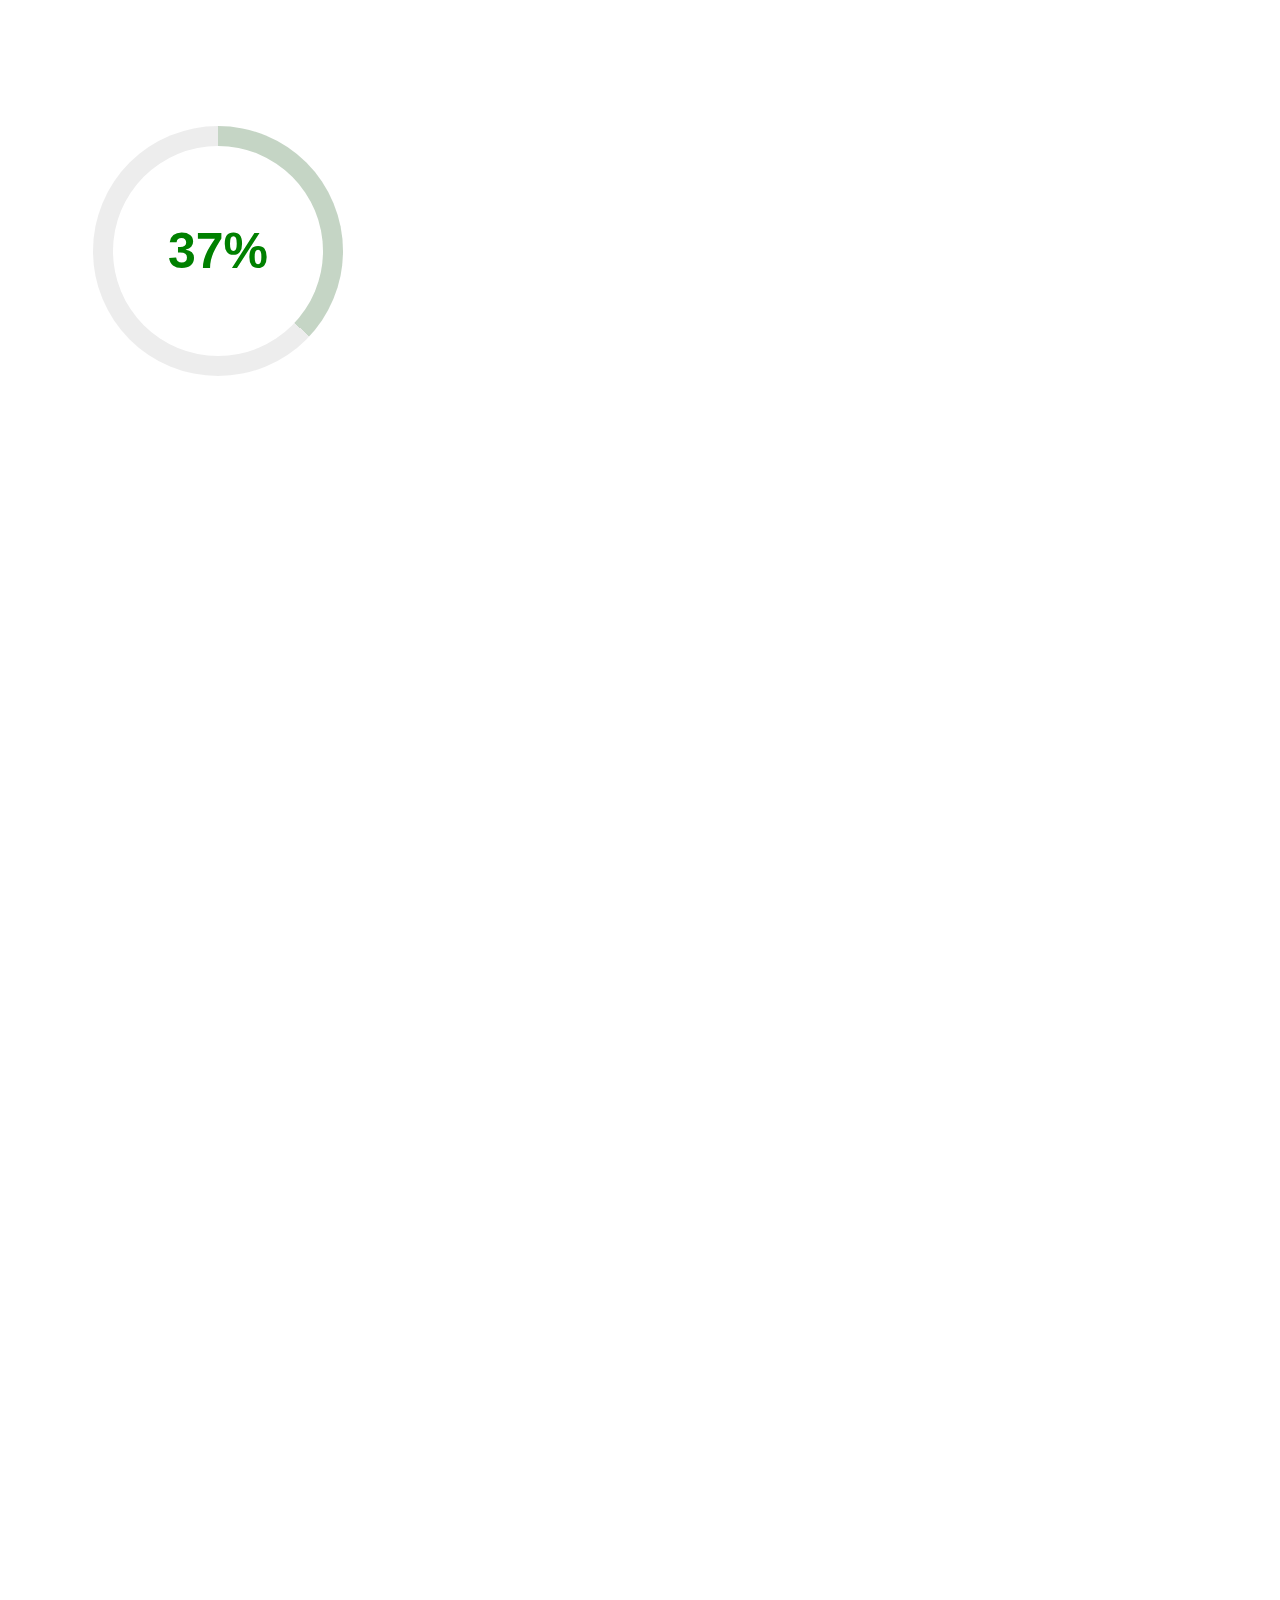
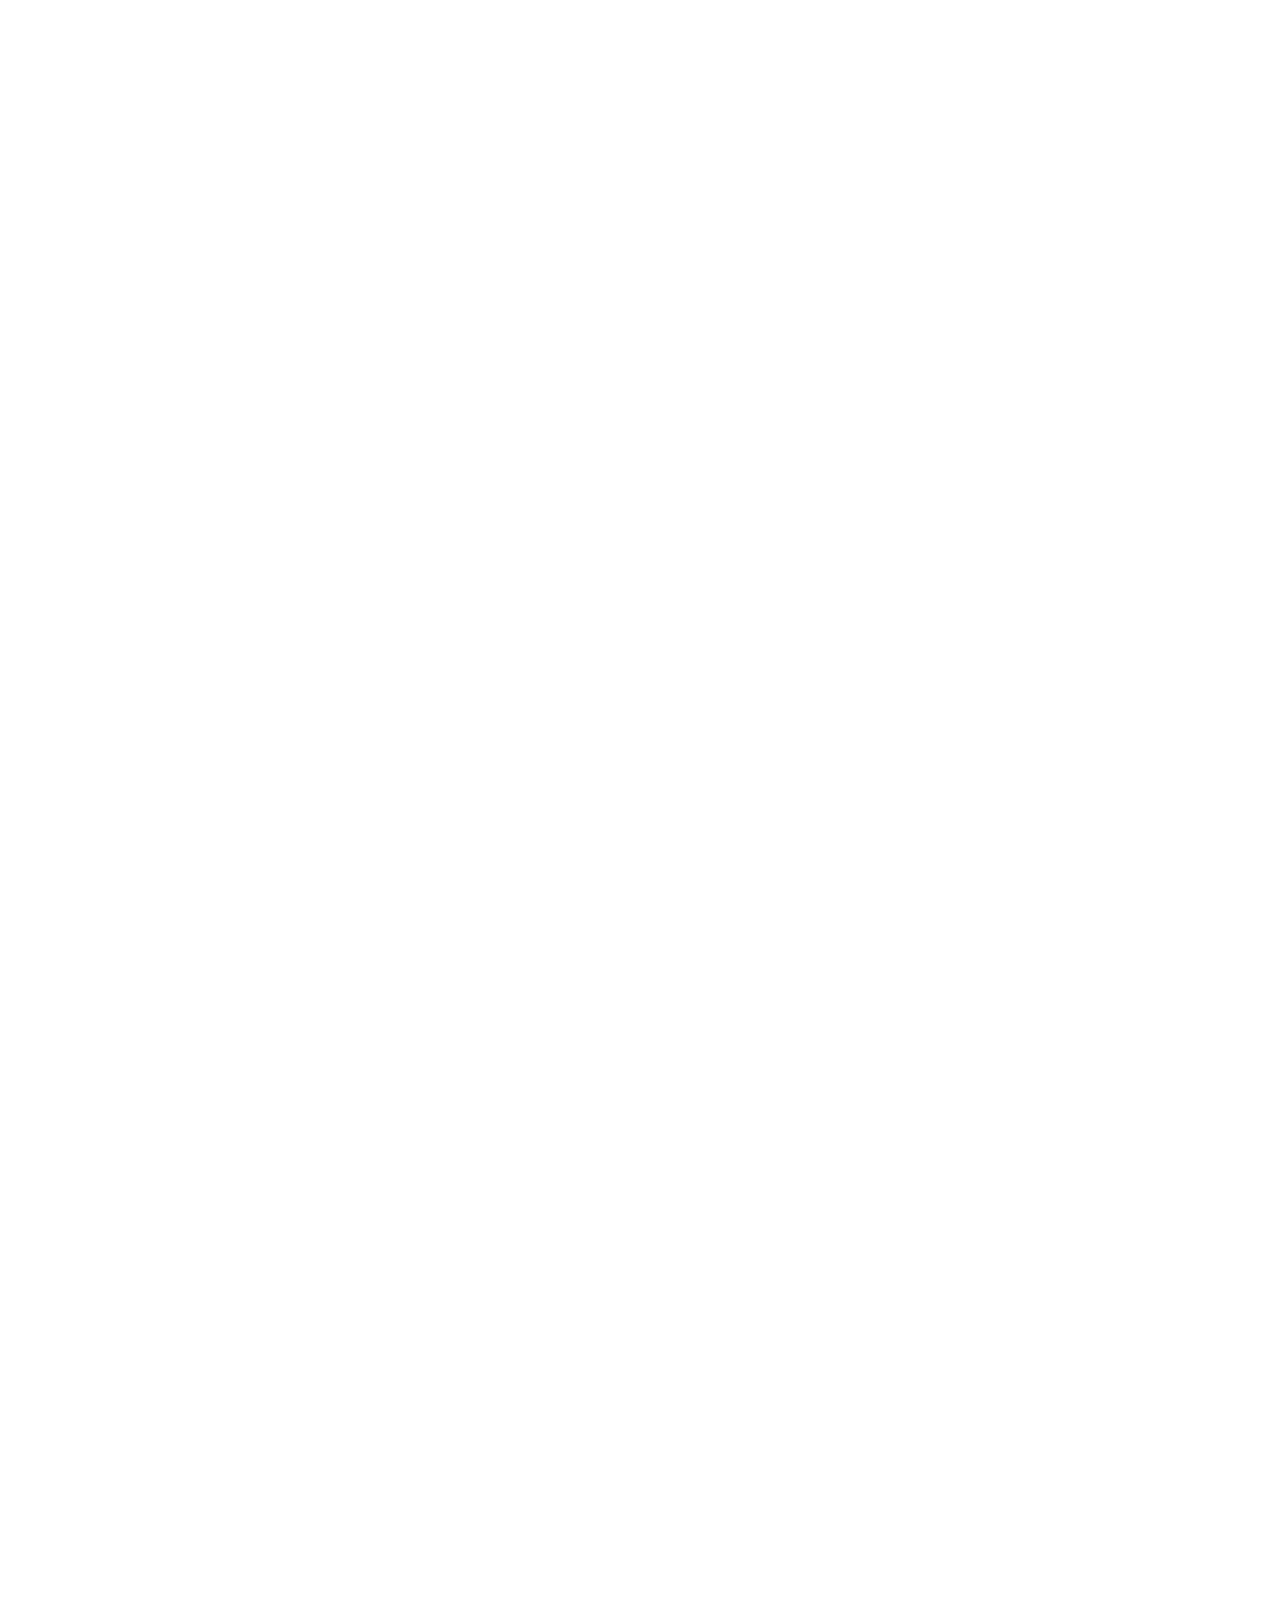
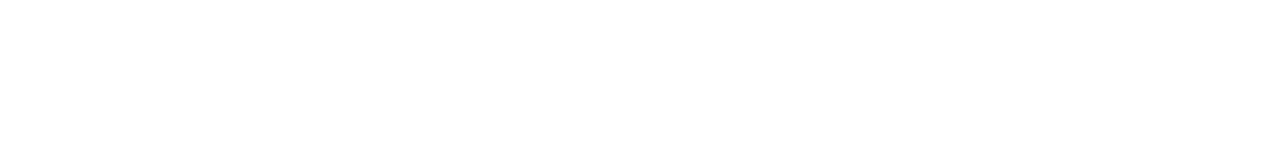
<file: index.html>
<!DOCTYPE html>
<html lang="en">
<head>
    <meta charset="UTF-8">
    <meta http-equiv="X-UA-Compatible" content="IE=edge">
    <meta name="viewport" content="width=device-width, initial-scale=1.0">
    <title>Document</title>
    <link href="https://cdn.jsdelivr.net/npm/bootstrap@5.3.0-alpha3/dist/css/bootstrap.min.css" rel="stylesheet" integrity="sha384-KK94CHFLLe+nY2dmCWGMq91rCGa5gtU4mk92HdvYe+M/SXH301p5ILy+dN9+nJOZ" crossorigin="anonymous">
    <script src="https://cdn.jsdelivr.net/npm/bootstrap@5.3.0-alpha3/dist/js/bootstrap.bundle.min.js" integrity="sha384-ENjdO4Dr2bkBIFxQpeoTz1HIcje39Wm4jDKdf19U8gI4ddQ3GYNS7NTKfAdVQSZe" crossorigin="anonymous"></script>
    <link rel="stylesheet" href="style.css">
    <link rel="stylesheet" href="https://cdn.jsdelivr.net/npm/bootstrap-icons@1.10.5/font/bootstrap-icons.css">

</head>
<body>
    <div class="container">
        <div class="circular-progress">
            <span class="progress-value">0%</span>
        </div>
    </div>
    <div id="isi">
    <nav class="navbar navbar-expand-lg bg-light fixed-top">
        <div class="container-fluid">
            <div class="collapse navbar-collapse" id="navbarNavAltMarkup">
                <div class="navbar-nav ms-5">
                    <a class="nav-link active fw-bold mx-auto" aria-current="page" href="#" id="active">Beranda</a> &nbsp;&nbsp;&nbsp;
            <a class="nav-link text-dark" href="resep.html">Resep</a> &nbsp;&nbsp;&nbsp;
            <a class="nav-link text-dark" href="about.html">Tentang kami</a>
    </div>
</div>
            <a class="navbar-brand fw-bolder text-success fs-4">DAPOER NUSANTARA</a>
            <button class="navbar-toggler" type="button" data-bs-toggle="collapse" data-bs-target="#navbarNavAltMarkup" aria-controls="navbarNavAltMarkup" aria-expanded="false" aria-label="Toggle navigation">
                <span class="navbar-toggler-icon"></span>
            </button>
        </div>
    </nav>
        <div id="carouselExampleAutoplaying" class="carousel slide" style="margin: 80px 0px 100px 0px; margin-top: -50px;" data-bs-ride="carousel">
            <div class="carousel-inner" style="max-width: 120rem; max-height: 30rem;">
                <div class="carousel-item active">
                <div id="crs">
                    <center><h2>Juaranya Resep Khas Nusantara</h2></center>
                    <p>Lebih dari 100 resep dari para koki bersertifikat</p>
                    <img src="food1.jpeg" height="400px"><br><br>
                    </div>
                </div>
              <div class="carousel-item">
                <div id="crs">
                    <center><h2>Dibuat dengan bahan yang mudah dicari</h2></center>
                    <p>Bahan mudah ditemukan di supermarket atau pasar terdekat</p>
                    <img src="bumbu.jpg" height="400px"><br><br>
                    </div>
              </div>
              <div class="carousel-item">
                <div id="crs">
                    <center><h2>Resep baru tiap minggu</h2></center>
                    <p>Menu masakan khas Nusantara lainnya</p>
                    <img src="kalender.jpg" height="400px"><br><br>
                    </div>
              </div>
            <button class="carousel-control-prev" type="button" data-bs-target="#carouselExampleAutoplaying" data-bs-slide="prev">
              <span class="carousel-control-prev-icon" aria-hidden="true"></span>
              <span class="visually-hidden">Previous</span>
            </button>
            <button class="carousel-control-next" type="button" data-bs-target="#carouselExampleAutoplaying" data-bs-slide="next">
              <span class="carousel-control-next-icon" aria-hidden="true"></span>
              <span class="visually-hidden">Next</span>
            </button>
          </div>
    </div>
    <div class="container text-center mb-5" style="width:50rem;">
        <img src="email.png" width="100px">
        <br> <br>
        <h5>MARI BERGABUNG DENGAN 3.000+ PENGGUNA LAINNYA UNTUK MENDAPATKAN RESEP TERBARU VIA EMAIL</h5>
        <br>
        <input type="text" placeholder="Nama" id="user" required> <br>
        <input type="text" id="email" placeholder="Email (pastikan email aktif)" required><br>
        
        <a class="btn text-light bg-success px-3" id="daftar" onclick="daftar()">DAFTAR SEKARANG</a> 
    </div>

    <div class="jumbotron my-4 align-content-center p-5" style="background:rgb(197, 213, 197)">
        <div class="row mb-5 fs-4 fw-bold" id="icon">
            <div class="col align-content-center">
                <center><i class="bi bi-journal-text"> Lebih dari 100 resep dari koki bersertifikat</i></center>
            </div>
            <div class="col">
                <center><i class="bi bi-basket2-fill"> Menggunakan bahan yang mudah dicari</i></center>
            </div>
            <div class="col">
                <center><i class="bi bi-calendar-check"> Update tiap minggu</i></center>
            </div>
        </div>
        <hr size="4px" color="black">
        <br><br>
        <h2 style="color: green;">Kategori Populer</h2><br>
        <div class="row my-3" id="kategori" style="text-align: center;">
            <div class="col">
                <img src="soto betawi.jpg" onclick="open1()">
            </div>
            <div class="col">
                <img src="sop iga.jpg">
            </div>
            <div class="col">
                <img src="mi aceh.jpg" >
            </div>
        </div>
        <div class="row" style="text-align: center">
            <div class="col text-center">
                <a href="dki.html" style="text-decoration: none; color: black; font-size: larger; font-weight: bold;">Masakan DKI</a></center>
            </div>
            <div class="col text-dark">
                <a href="jawa.html" style="text-decoration: none; color: black; font-size: larger; font-weight: bold;">Masakan Jawa</a>
            </div>
            <div class="col">
                <a href="sumatra.html" style="text-decoration: none; color: black; font-size: larger; font-weight: bold;">Masakan Sumatera</a>
            </div>
        </div><br><br>
        <center><a class="btn text-dark mt-3" id="view1" style="text-decoration: none; border: 1px solid black; text-align: center" href="resep.html" role="button">Lihat Semua Resep ></a></center>
    </div>
    <div class="jumbotron" style="display: flex; flex-direction: column;">
        <div class="row text-center my-5" style="width: 60rem; margin-left: 15rem">
            <div class="col">
                <div class="card shadow-sm text-center" style="width: 15rem;">
                <img src="buku resep.png" class="card-img-top text-center" style="width:10rem; margin-left: 15%;"> <br>
                <h6>Resep - resep masakan</h6> 
                <p style="font-size: 14px;">Lihat berbagai variasi resep masakan praktis yang penuh dengan cita rasa.</p>
                <!-- <br> -->
                <a class="btn text-light bg-black text-center mb-3" style="text-decoration: none; background: lightgrey; margin-left: 12%; width: 200px;" href="resep.html">Lihat Resep ></a>
            </div>
            </div>
            <div class="col">
                <div class="card shadow-sm text-center" style="width: 15rem;">
                <img src="tips.png" class="card-img-top text-center mt-3" style="width:8rem; margin-left: 25%;"> <br>
                <h6>Aneka Tips</h6> 
                <p style="font-size: 14px;">Lihat berbagai tips yang dapat membantu pekerjaan dapur menjadi lebih mudah dan cepat.</p>
                <a class="btn text-light bg-black text-center mb-3" style="text-decoration: none; background: lightgrey; margin-left: 15%; width: 200px;" href="https://resepkoki.co/category/artikel-tips-masak/">Lihat Tips ></a>
            </div>
            </div>
            <div class="col">
                <div class="card shadow-sm text-center" style="width: 15rem;">
                    <img src="keranjang.png" style="width:8rem; margin-left: 20%; margin-top: 20px;"> <br>
                <h6>Aneka Tips</h6> 
                <p style="font-size: 14px;">Lihat berbagai tips yang dapat membantu pekerjaan dapur menjadi lebih mudah dan cepat.</p>
                <a class="btn text-light bg-black text-center mb-3" style="text-decoration: none; background: lightgrey; margin-left: 40px; width: 200px;" href= "https://www.dapurnesia.com">Lihat Produk ></a>
            </div>
        </div>
    </div>
    <div class="jumbotron bg-dark text-light text-center mt-5 p-5" style="width: 100%;">
        <h4>DAPOER NUSANTARA</h4>
        Resep masakan khas nusantara dari para ahli
        <br><br>
        <i class="bi bi-google"></i> &nbsp;
        <i class="bi bi-envelope"></i> &nbsp;
        <i class="bi bi-instagram"></i>
        <hr size="5" color="white" width="70%" style="margin-left: 15%;">
        <p style="font-size: 14px;">&copy; Copyright 2023 - Created by Florencia</p> 
    </div>
    </div>
    </div>
<script>
    function daftar(){
        const listUser = [];
        let user = document.getElementById("user").value;
        if( document.getElementById("user").value == null){
            document.getElementById("msg").innerHTML == "Harap mengisi Nama";
            alert('Gagal daftar! Pastikan kolom Nama dan Email sudah terisi!')
        } else if(document.getElementById("email").value == ""){
            document.getElementById("msg").innerHTML == "Harap mengisi Email!";
            alert('Gagal daftar! Pastikan kolom Nama dan Email sudah terisi!');
        } else{
            document.getElementById("daftar").innerHTML="BERHASIL TERDAFTAR";
            alert('Selamat ' + document.getElementById("user").value +' telah bergabung di Dapoer Nusantara!');}
            document.getElementById("daftar").disabled = true;
            listUser.push(user);
        }

    let circularProgress = document.querySelector(".circular-progress"), 
        progressValue = document.querySelector(".progress-value");

    let progressStart = 30,
    progressEnd = 100;

    let progress = setInterval(() => {
        document.querySelector("#isi").style.visibility = "hidden";
        progressStart++;
        progressValue.textContent = `${progressStart}%`
        circularProgress.style.background = `conic-gradient(rgb(197, 213, 197) ${progressStart * 3.6}deg, #ededed 0deg)`;
    
        if(progressStart == progressEnd){
            clearInterval(progress);
            document.querySelector(".container").innerHTML= null;
            document.querySelector("#isi").style.visibility = "visible";
        }
    }, 100);

</script>
</body>
</html>
</file>
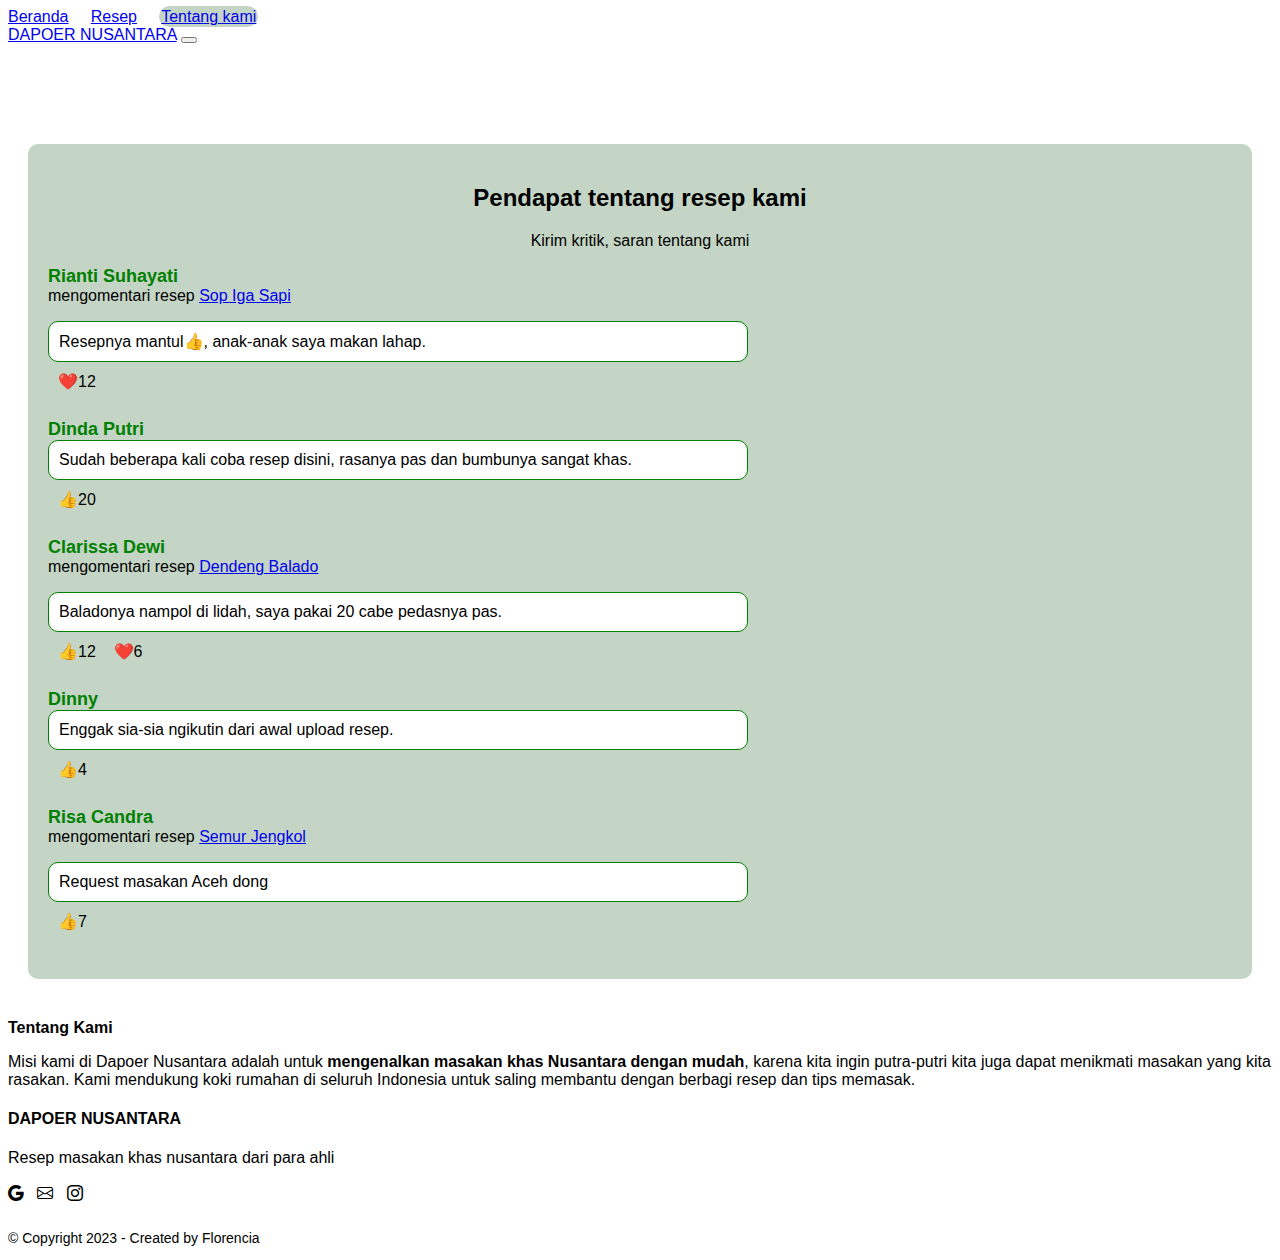
<file: about.html>
<!DOCTYPE html>
<html lang="en">
<head>
    <meta charset="UTF-8">
    <meta http-equiv="X-UA-Compatible" content="IE=edge">
    <meta name="viewport" content="width=device-width, initial-scale=1.0">
    <title>Document</title>
    <link href="https://cdn.jsdelivr.net/npm/bootstrap@5.3.0-alpha3/dist/css/bootstrap.min.css" rel="stylesheet" integrity="sha384-KK94CHFLLe+nY2dmCWGMq91rCGa5gtU4mk92HdvYe+M/SXH301p5ILy+dN9+nJOZ" crossorigin="anonymous">
    <script src="https://cdn.jsdelivr.net/npm/bootstrap@5.3.0-alpha3/dist/js/bootstrap.bundle.min.js" integrity="sha384-ENjdO4Dr2bkBIFxQpeoTz1HIcje39Wm4jDKdf19U8gI4ddQ3GYNS7NTKfAdVQSZe" crossorigin="anonymous"></script>
    <link rel="stylesheet" href="style.css">
    <link rel="stylesheet" href="https://cdn.jsdelivr.net/npm/bootstrap-icons@1.10.5/font/bootstrap-icons.css">

</head>
<body>
    <div id="isi">
        <nav class="navbar navbar-expand-lg bg-light fixed-top">
            <div class="container-fluid">
                <div class="collapse navbar-collapse" id="navbarNavAltMarkup">
                    <div class="navbar-nav ms-5">
                        <a class="nav-link text-dark" href="index.html">Beranda</a> &nbsp;&nbsp;&nbsp;
                <a class="nav-link text-dark" href="resep.html">Resep</a> &nbsp;&nbsp;&nbsp;
                <a class="nav-link active fw-bold mx-auto" aria-current="page" href="#" id="actives">Tentang kami</a>
        </div>
    </div>
                <a class="navbar-brand fw-bolder text-success fs-4" href="index.html">DAPOER NUSANTARA</a>
                <button class="navbar-toggler" type="button" data-bs-toggle="collapse" data-bs-target="#navbarNavAltMarkup" aria-controls="navbarNavAltMarkup" aria-expanded="false" aria-label="Toggle navigation">
                    <span class="navbar-toggler-icon"></span>
                </button>
            </div>
        </nav>
    </div>
    <div class="jumbotron" id="area" style="background: rgb(197, 213, 197); margin: 100px 20px 40px 20px; padding: 20px; text-align: center; border-radius: 10px;">
        <h2>Pendapat tentang resep kami</h2>
        <p>Kirim kritik, saran tentang kami</p>
        <div class="container-fluid border-primary bg-white p-4" style="text-align: left; width: 700px;">
            <div id="nama">Rianti Suhayati</div><span>mengomentari resep <a class="link fw-bold text-decoration-none" href="jawa.html" >Sop Iga Sapi</a></p></span>
            <div id="com">Resepnya mantul👍, anak-anak saya makan lahap.</div>
            <div id="emt">❤️12</div>
        </div> <br>
        <div class="container-fluid border-primary bg-white p-4" style="text-align: left; width: 700px;">
            <div id="nama">Dinda Putri</div>
            <div id="com">Sudah beberapa kali coba resep disini, rasanya pas dan bumbunya sangat khas.</div>
            <div id="emt">👍20</div>
        </div> <br>
        <div class="container-fluid border-primary bg-white p-4" style="text-align: left; width: 700px;">
            <div id="nama">Clarissa Dewi</div><span>mengomentari resep <a class="link fw-bold text-decoration-none" href="sumatra.html">Dendeng Balado</a></p></span>
            <div id="com">Baladonya nampol di lidah, saya pakai 20 cabe pedasnya pas.</div>
            <div id="emt">👍12 &nbsp;&nbsp; ❤️6</div>
        </div> <br>
        <div class="container-fluid border-primary bg-white p-4" style="text-align: left; width: 700px;">
            <div id="nama">Dinny</div>
            <div id="com">Enggak sia-sia ngikutin dari awal upload resep.</div>
            <div id="emt">👍4</div>
        </div> <br>
        <div class="container-fluid border-primary bg-white p-4" style="text-align: left; width: 700px;">
            <div id="nama">Risa Candra</div><span>mengomentari resep <a class="link fw-bold text-decoration-none" href="dki.html">Semur Jengkol</a></p></span>
            <div id="com">Request masakan Aceh dong</div>
            <div id="emt">👍7</div>
        </div> <br>
        <!-- <button class="btn btn-outline-success" type="submit" style="width:200px" onclick="komen()">Tulis komentar</button>
        <div id="baru"></div>
        </div> -->
    </div>
    <div class="container-fluid w-50">
        <b>Tentang Kami</b>
        <p>Misi kami di Dapoer Nusantara adalah untuk <b>mengenalkan masakan khas Nusantara dengan mudah</b>, karena kita ingin putra-putri kita juga dapat menikmati masakan yang kita rasakan. Kami mendukung koki rumahan di seluruh Indonesia untuk saling membantu dengan berbagi resep dan tips memasak.</p>
    </div>
    <div class="jumbotron bg-dark text-light text-center mt-5 p-5" style="width: 100%;">
        <h4>DAPOER NUSANTARA</h4>
        Resep masakan khas nusantara dari para ahli
        <br><br>
        <i class="bi bi-google"></i> &nbsp;
        <i class="bi bi-envelope"></i> &nbsp;
        <i class="bi bi-instagram"></i>
        <hr size="5" color="white" width="70%" style="margin-left: 15%;">
        <p style="font-size: 14px;">&copy; Copyright 2023 - Created by Florencia</p> 
    </div>

    <script>
        // function komen() {
        //     let area = document.getElementById("area");
        //     let baru = document.getElementById("baru");
        //     // baru.innerHTML += area1;
        //     area.innerHTML += "<input type='text' id='nama' placeholder='nama Anda'> <br> <input type='text-area' placeholder='Masukkan komentar Anda'>";
        //     baru.innerHTML += "<input type='text' id='nama' placeholder='nama Anda'> <br> <input type='text-area' placeholder='Masukkan komentar Anda'>";
        // }
    </script>
</body>
</html>
</file>
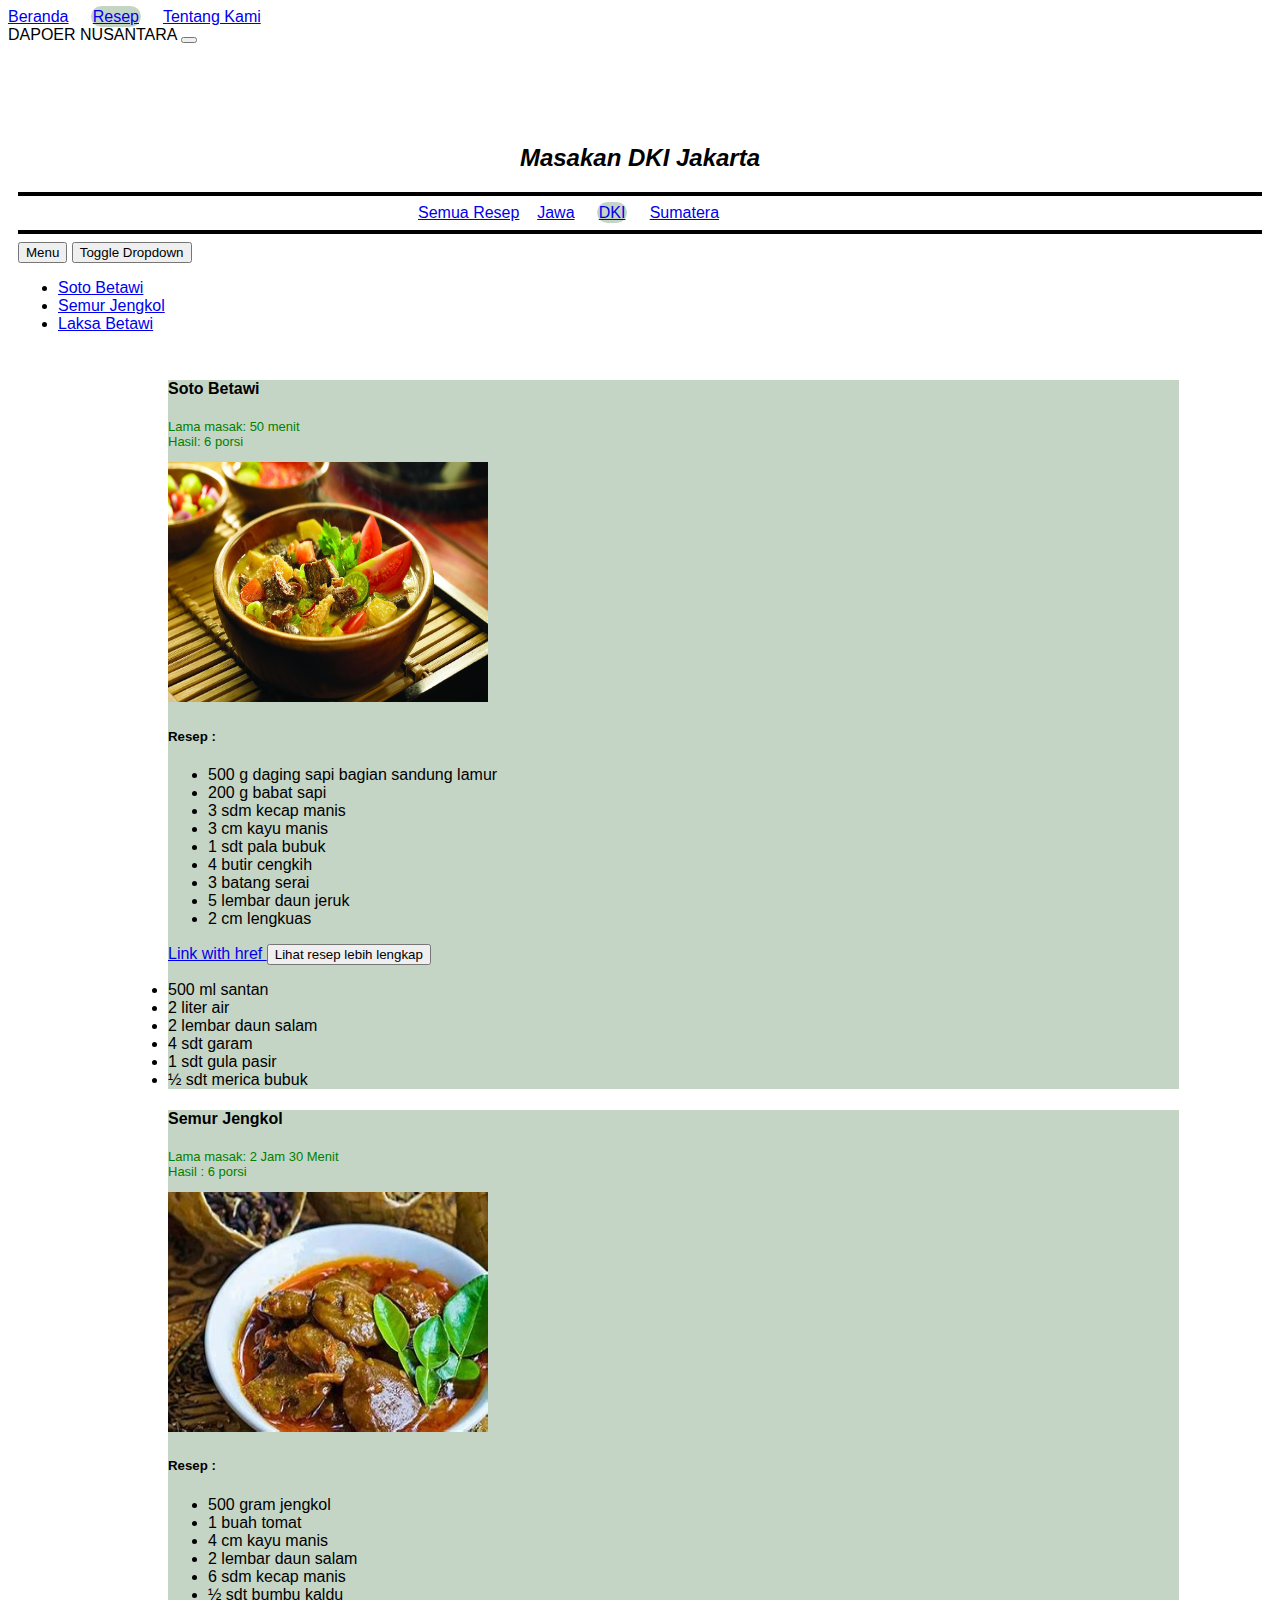
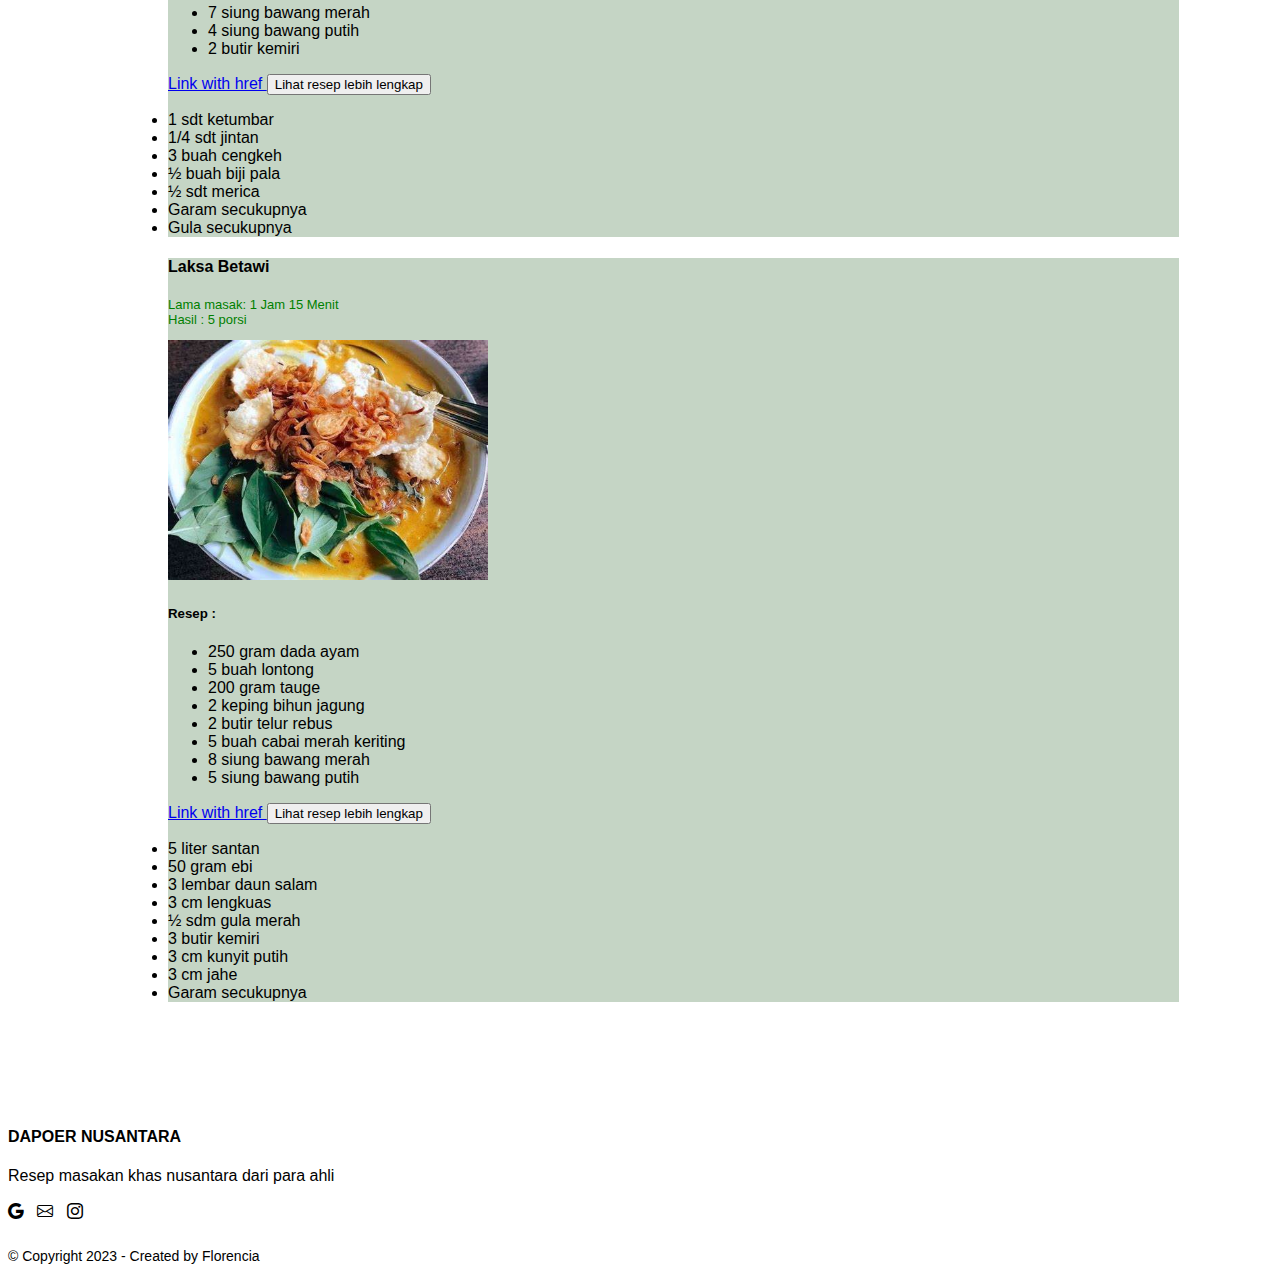
<file: dki.html>
<!DOCTYPE html>
<html lang="en">
<head>
    <meta charset="UTF-8">
    <meta http-equiv="X-UA-Compatible" content="IE=edge">
    <meta name="viewport" content="width=device-width, initial-scale=1.0">
    <title>DAPOER NUSANTARA</title>
    <link href="https://cdn.jsdelivr.net/npm/bootstrap@5.3.0-alpha3/dist/css/bootstrap.min.css" rel="stylesheet" integrity="sha384-KK94CHFLLe+nY2dmCWGMq91rCGa5gtU4mk92HdvYe+M/SXH301p5ILy+dN9+nJOZ" crossorigin="anonymous">
    <script src="https://cdn.jsdelivr.net/npm/bootstrap@5.3.0-alpha3/dist/js/bootstrap.bundle.min.js" integrity="sha384-ENjdO4Dr2bkBIFxQpeoTz1HIcje39Wm4jDKdf19U8gI4ddQ3GYNS7NTKfAdVQSZe" crossorigin="anonymous"></script>
    <link rel="stylesheet" href="https://cdn.jsdelivr.net/npm/bootstrap-icons@1.10.5/font/bootstrap-icons.css">
    <link rel="stylesheet" href="style.css">
</head>
<body>
    <nav class="navbar navbar-expand-lg bg-light fixed-top">
        <div class="container-fluid">
            <div class="collapse navbar-collapse" id="navbarNavAltMarkup">
                <div class="navbar-nav ms-5">
                    <a class="nav-link mx-auto text-dark" aria-current="page" href="index.html">Beranda</a> &nbsp;&nbsp;&nbsp;
            <a class="nav-link active fw-bold text-dark" href="resep.html" id="active">Resep</a> &nbsp;&nbsp;&nbsp;
            <a class="nav-link text-dark" href="about.html">Tentang Kami</a>
    </div>
</div>
            <a class="navbar-brand fw-bolder text-success fs-4">DAPOER NUSANTARA</a>
            <button class="navbar-toggler" type="button" data-bs-toggle="collapse" data-bs-target="#navbarNavAltMarkup" aria-controls="navbarNavAltMarkup" aria-expanded="false" aria-label="Toggle navigation">
                <span class="navbar-toggler-icon"></span>
            </button>
        </div>
    </nav>
    <div class="jumbotron" style="margin-top: 70px; padding: 10px;">
        <h2 style="text-align: center; font-style: italic;">Masakan DKI Jakarta</h2>
        <hr style="border:2px solid black;">
        <nav class="navbar navbar-expand-lg bg-transparent">
            <div class="container-fluid text-center">
                <div class="collapse navbar-collapse" id="navbarNavAltMarkup">
                    <div class="navbar-nav ms-5 text-center">
                        <a class="nav-link text-dark" aria-current="page" href="resep.html" style="margin-left: 25rem;">Semua Resep</a> &nbsp;&nbsp;
                <a class="nav-link text-dark" href="jawa.html">Jawa</a> &nbsp;&nbsp;&nbsp;
                <a class="nav-link fw-bold" href="#" id="active">DKI</a> &nbsp;&nbsp;&nbsp;
                <a class="nav-link text-dark" href="sumatra.html">Sumatera</a> 
                    </div>
                </div>
            </div>
        </nav>
        <hr style="border:2px solid black;">
        
    <div class="btn-group">
        <button type="button" class="btn btn-secondary">Menu</button>
        <button type="button" class="btn btn-secondary dropdown-toggle dropdown-toggle-split" data-bs-toggle="dropdown" aria-expanded="false">
        <span class="visually-hidden">Toggle Dropdown</span>
    </button>
    <ul class="dropdown-menu">
      <li><a class="dropdown-item" href="#satu">Soto Betawi</a></li>
      <li><a class="dropdown-item" href="#dua">Semur Jengkol</a></li>
      <li><a class="dropdown-item" href="#tiga">Laksa Betawi</a></li>
    </ul>
  </div>
    </div>
        <div id="resep">
            <div class="row ms mb-5" id="satu">
                <div class="col text-center">
                    <div class="card p-3" style="background:rgb(197, 213, 197)">
                        <h4>Soto Betawi </h4>
                        <p class="card-text " style="color: green; font-size: small;"> Lama masak: 50 menit <br> Hasil: 6 porsi</p>
                        <div class="row">
                        <div class="col">
                        <img class="card-img" src="soto betawi.jpg">
                        </div>
                        <div class="col" style="text-align: left">
                        <h5>Resep : </h5>
                        <ul>
                            <li>500 g daging sapi bagian sandung lamur</li>
                            <li>200 g babat sapi</li>
                            <li>3 sdm kecap manis</li>
                            <li>3 cm kayu manis</li>
                            <li>1 sdt pala bubuk</li>
                            <li>4 butir cengkih</li>
                            <li>3 batang serai</li>
                            <li>5 lembar daun jeruk</li>
                            <li>2 cm lengkuas </li>
                        </ul>
                            <p>
                                <a class="btn btn-primary visually-hidden" data-bs-toggle="collapse" href="#collapseExample" role="button" aria-expanded="false" aria-controls="collapseExample">
                                  Link with href
                                </a>
                                <button class="btn btn-primary" type="button" data-bs-toggle="collapse" data-bs-target="#collapseExample" aria-expanded="false" aria-controls="collapseExample">
                                  Lihat resep lebih lengkap
                                </button>
                              </p>
                              <div class="collapse" style="background:rgb(197, 213, 197); text-align: left;" id="collapseExample">
                                <li>500 ml santan</li>
                                <li>2 liter air</li>
                                <li>2 lembar daun salam</li>
                                <li>4 sdt garam</li>
                                <li>1 sdt gula pasir</li>
                                <li>½ sdt merica bubuk</li>
                                </div>
                              </div>
                        </div>
                        </div>
                        </div>
                      </div>
                <div class="row ms mb-5" id="dua">
                    <div class="col text-center">
                    <div class="card p-3" style="background:rgb(197, 213, 197)">
                        <h4>Semur Jengkol</h4>
                        <p class="card-text " style="color: green; font-size: small;"> Lama masak: 2 Jam 30 Menit <br> Hasil : 6 porsi</p>
                        <div class="row">
                        <div class="col">
                        <img class="card-img" src="semur.jpg">
                        </div>
                        <div class="col" style="text-align: left">
                            <h5>Resep : </h5>
                            <ul>
                            <li>500 gram jengkol</li>
                            <li>1 buah tomat</li>
                            <li>4 cm kayu manis</li>
                            <li>2 lembar daun salam</li>
                            <li>6 sdm kecap manis</li>
                            <li>½ sdt bumbu kaldu</li>
                            <li>7 siung bawang merah</li>
                            <li>4 siung bawang putih</li>
                            <li>2 butir kemiri</li>
                        </ul>
                            <p>
                                <a class="btn btn-primary visually-hidden" data-bs-toggle="collapse" href="#collapseExample" role="button" aria-expanded="false" aria-controls="collapseExample">
                                  Link with href
                                </a>
                                <button class="btn btn-primary" type="button" data-bs-toggle="collapse" data-bs-target="#collapseExample" aria-expanded="false" aria-controls="collapseExample">
                                  Lihat resep lebih lengkap
                                </button>
                              </p>
                              <div class="collapse" style="background:rgb(197, 213, 197); text-align: left;" id="collapseExample">
                                <li>1 sdt ketumbar</li>
                                <li>1/4 sdt jintan</li>
                                <li>3 buah cengkeh</li>
                                <li>½ buah biji pala</li>
                                <li>½ sdt merica</li>
                                <li>Garam secukupnya</li>
                                <li>Gula secukupnya</li>
                                </div>
                              </div>
                        </div>
                    </div>
                    </div>
                    </div>
                <div class="row ms mb-5" id="tiga">
                    <div class="col text-center">
                    <div class="card p-3" style="background:rgb(197, 213, 197)">
                        <h4>Laksa Betawi</h4>
                        <p class="card-text " style="color: green; font-size: small;"> Lama masak: 1 Jam 15 Menit <br> Hasil : 5 porsi</p>
                        <div class="row">
                        <div class="col">
                        <img class="card-img" src="laksa.jpg">
                        </div>
                        <div class="col" style="text-align: left;">
                            <h5>Resep : </h5>
                            <ul>
                            <li>250 gram dada ayam</li>
                            <li>5 buah lontong</li>
                            <li>200 gram tauge</li>
                            <li>2 keping bihun jagung</li>
                            <li>2 butir telur rebus</li>
                            <li>5 buah cabai merah keriting</li>
                            <li>8 siung bawang merah</li>
                            <li>5 siung bawang putih</li>
                        </ul>
                            <p>
                                <a class="btn btn-primary visually-hidden" data-bs-toggle="collapse" href="#collapseExample" role="button" aria-expanded="false" aria-controls="collapseExample">
                                  Link with href
                                </a>
                                <button class="btn btn-primary" type="button" data-bs-toggle="collapse" data-bs-target="#collapseExample" aria-expanded="false" aria-controls="collapseExample">
                                  Lihat resep lebih lengkap
                                </button>
                              </p>
                              <div class="collapse" style="background:rgb(197, 213, 197); text-align: left;" id="collapseExample">
                                <li>5 liter santan</li>
                                <li>50 gram ebi</li>
                                <li>3 lembar daun salam</li>
                                <li>3 cm lengkuas</li>
                                <li>½ sdm gula merah</li>
                                <li>3 butir kemiri</li>
                                <li>3 cm kunyit putih</li>
                                <li>3 cm jahe</li>
                                <li>Garam secukupnya</li>
                                </div>
                              </div>
                        </div>
                    </div>
                    </div>
                    </div>
    </div>  
    <br><br><br>
    <div class="jumbotron bg-dark text-light text-center mt-5 p-3" style="width: 100%;">
        <h4>DAPOER NUSANTARA</h4>
        Resep masakan khas nusantara dari para ahli
        <br><br>
        <i class="bi bi-google"></i> &nbsp;
        <i class="bi bi-envelope"></i> &nbsp;
        <i class="bi bi-instagram"></i>
        <hr size="5" color="white" width="70%" style="margin-left: 15%;">
        <p style="font-size: 14px;">&copy; Copyright 2023 - Created by Florencia</p> 
    </div> 
</body>
</html>
</file>
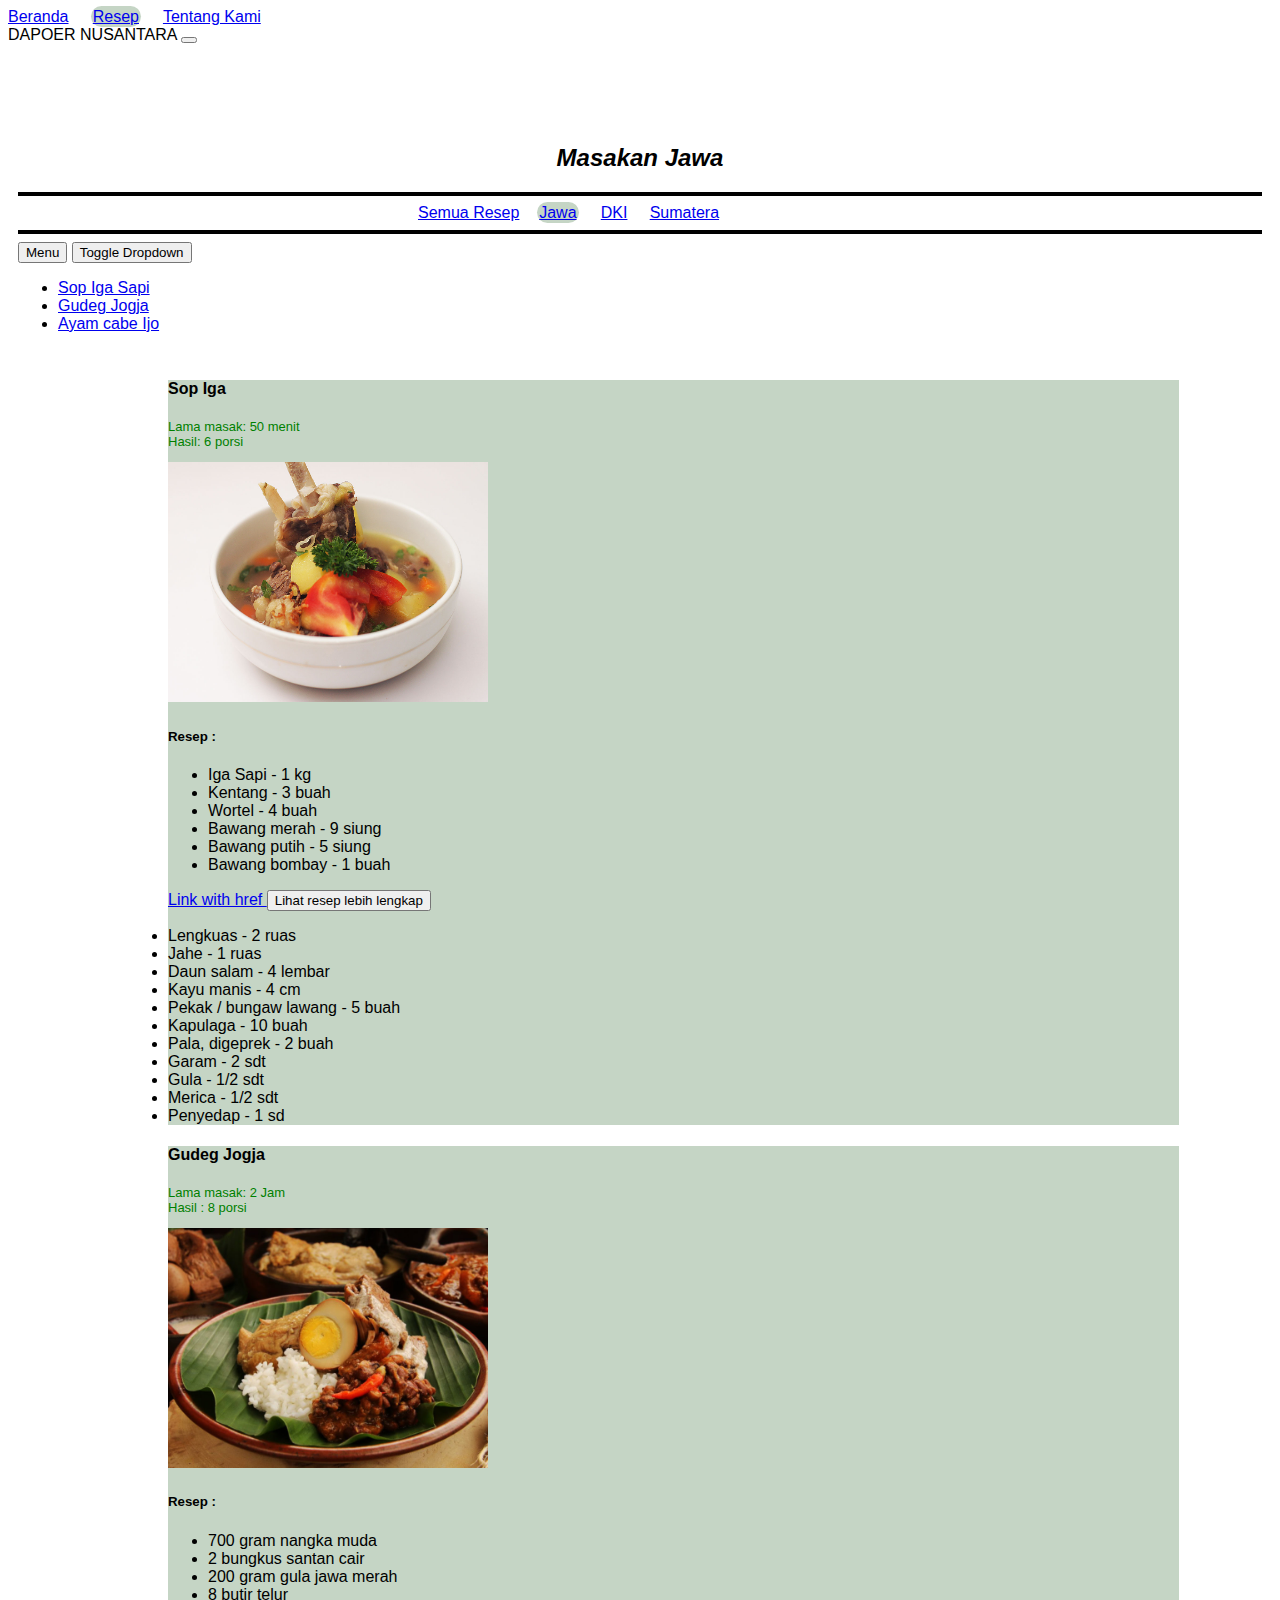
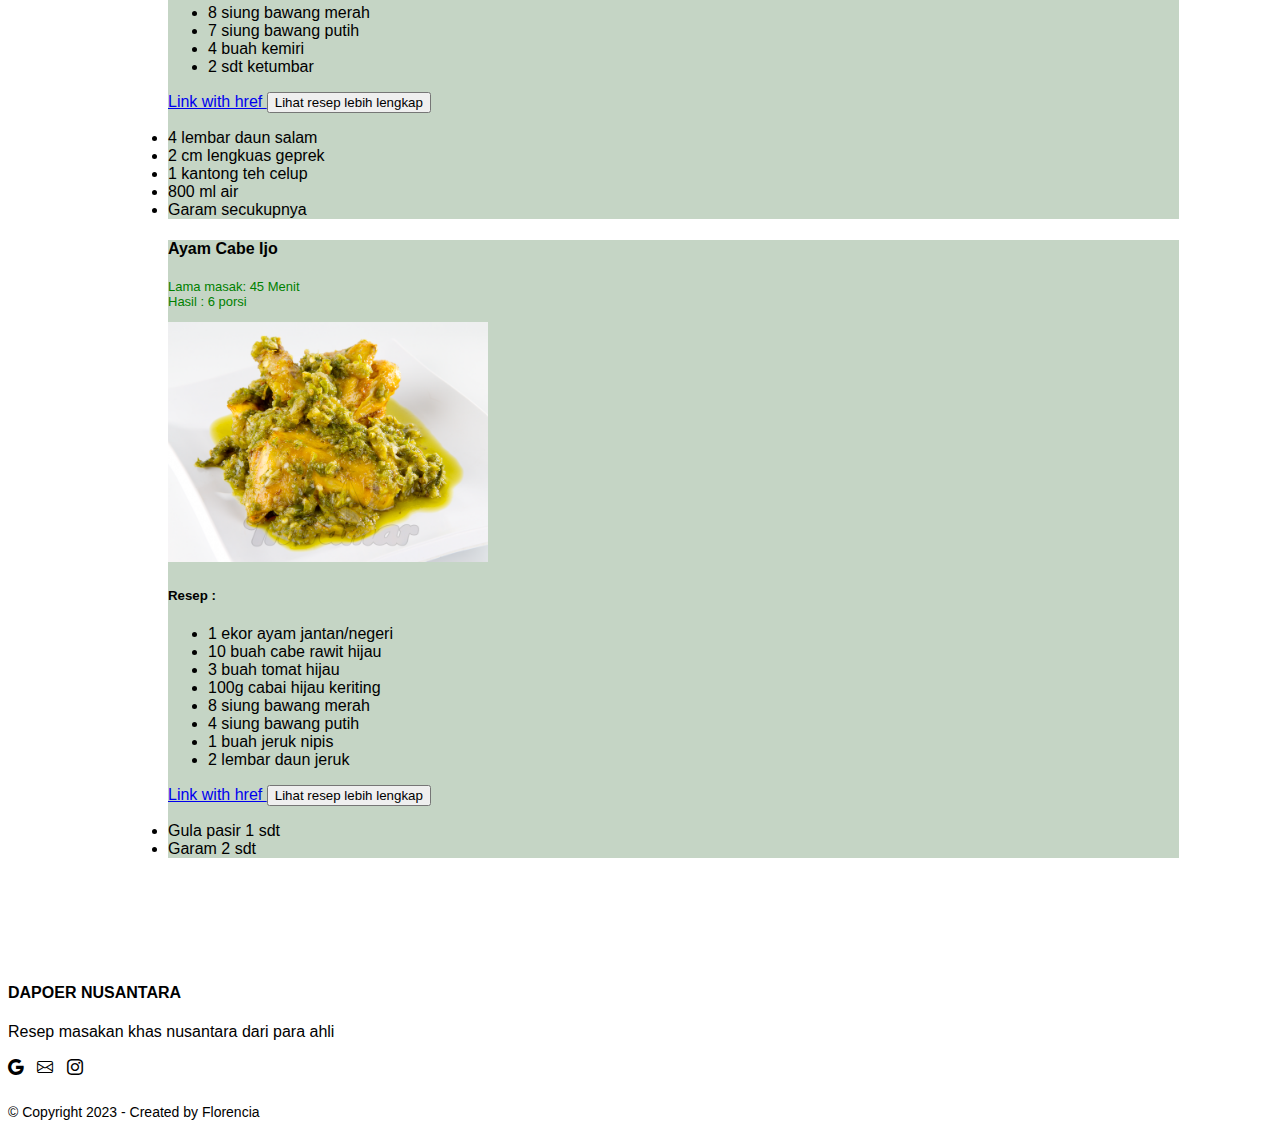
<file: jawa.html>
<!DOCTYPE html>
<html lang="en">
<head>
    <meta charset="UTF-8">
    <meta http-equiv="X-UA-Compatible" content="IE=edge">
    <meta name="viewport" content="width=device-width, initial-scale=1.0">
    <title>DAPOER NUSANTARA</title>
    <link href="https://cdn.jsdelivr.net/npm/bootstrap@5.3.0-alpha3/dist/css/bootstrap.min.css" rel="stylesheet" integrity="sha384-KK94CHFLLe+nY2dmCWGMq91rCGa5gtU4mk92HdvYe+M/SXH301p5ILy+dN9+nJOZ" crossorigin="anonymous">
    <script src="https://cdn.jsdelivr.net/npm/bootstrap@5.3.0-alpha3/dist/js/bootstrap.bundle.min.js" integrity="sha384-ENjdO4Dr2bkBIFxQpeoTz1HIcje39Wm4jDKdf19U8gI4ddQ3GYNS7NTKfAdVQSZe" crossorigin="anonymous"></script>
    <link rel="stylesheet" href="https://cdn.jsdelivr.net/npm/bootstrap-icons@1.10.5/font/bootstrap-icons.css">
    <link rel="stylesheet" href="style.css">
</head>
<body>
    <nav class="navbar navbar-expand-lg bg-light fixed-top">
        <div class="container-fluid">
            <div class="collapse navbar-collapse" id="navbarNavAltMarkup">
                <div class="navbar-nav ms-5">
                    <a class="nav-link mx-auto text-dark" aria-current="page" href="index.html" >Beranda</a> &nbsp;&nbsp;&nbsp;
            <a class="nav-link active fw-bold text-dark" href="resep.html" id="active">Resep</a> &nbsp;&nbsp;&nbsp;
            <a class="nav-link text-dark" href="about.html">Tentang Kami</a>
    </div>
</div>
            <a class="navbar-brand fw-bolder text-success fs-4">DAPOER NUSANTARA</a>
            <button class="navbar-toggler" type="button" data-bs-toggle="collapse" data-bs-target="#navbarNavAltMarkup" aria-controls="navbarNavAltMarkup" aria-expanded="false" aria-label="Toggle navigation">
                <span class="navbar-toggler-icon"></span>
            </button>
        </div>
    </nav>
    <div class="jumbotron" style="margin-top: 70px; padding: 10px;">
        <h2 style="text-align: center; font-style: italic;">Masakan Jawa</h2>
        <hr style="border:2px solid black;">
        <nav class="navbar navbar-expand-lg bg-transparent">
            <div class="container-fluid text-center">
                <div class="collapse navbar-collapse" id="navbarNavAltMarkup">
                    <div class="navbar-nav ms-5 text-center">
                        <a class="nav-link text-dark" aria-current="page" href="resep.html" style="margin-left: 25rem;">Semua Resep</a> &nbsp;&nbsp;
                <a class="nav-link fw-bold" id="active" href="#">Jawa</a> &nbsp;&nbsp;&nbsp;
                <a class="nav-link text-dark" href="dki.html">DKI</a> &nbsp;&nbsp;&nbsp;
                <a class="nav-link text-dark" href="sumatra.html">Sumatera</a> 
                    </div>
                </div>
            </div>
        </nav>
        <hr style="border:2px solid black;">
        
    <div class="btn-group">
        <button type="button" class="btn btn-secondary">Menu</button>
        <button type="button" class="btn btn-secondary dropdown-toggle dropdown-toggle-split" data-bs-toggle="dropdown" aria-expanded="false">
        <span class="visually-hidden">Toggle Dropdown</span>
    </button>
    <ul class="dropdown-menu">
      <li><a class="dropdown-item" href="#satu">Sop Iga Sapi</a></li>
      <li><a class="dropdown-item" href="#dua">Gudeg Jogja</a></li>
      <li><a class="dropdown-item" href="#tiga">Ayam cabe Ijo</a></li>
    </ul>
  </div>
    </div>
        <div id="resep">
            <div class="row ms mb-5" id="satu">
                <div class="col text-center">
                    <div class="card p-3" style="background:rgb(197, 213, 197)">
                        <h4>Sop Iga </h4>
                        <p class="card-text " style="color: green; font-size: small;"> Lama masak: 50 menit <br> Hasil: 6 porsi</p>
                        <div class="row">
                        <div class="col">
                        <img class="card-img" src="sop iga.jpg">
                        </div>
                        <div class="col" style="text-align: left;">
                        <h5>Resep : </h5>
                        <ul>
                            <li>Iga Sapi - 1 kg</li>
                            <li>Kentang - 3 buah</li>
                            <li>Wortel - 4 buah</li>
                            <li>Bawang merah - 9 siung</li>
                            <li>Bawang putih - 5 siung</li>
                            <li>Bawang bombay - 1 buah</li>
                        </ul>
                            <p>
                                <a class="btn btn-primary visually-hidden" data-bs-toggle="collapse" href="#collapseExample" role="button" aria-expanded="false" aria-controls="collapseExample">
                                  Link with href
                                </a>
                                <button class="btn btn-primary" type="button" data-bs-toggle="collapse" data-bs-target="#collapseExample" aria-expanded="false" aria-controls="collapseExample">
                                  Lihat resep lebih lengkap
                                </button>
                              </p>
                              <div class="collapse" style="background:rgb(197, 213, 197); text-align: left;" id="collapseExample">
                                <li>Lengkuas - 2 ruas</li>
                                <li>Jahe - 1 ruas</li>
                                <li>Daun salam - 4 lembar</li>
                                <li>Kayu manis - 4 cm</li>
                                <li>Pekak / bungaw lawang - 5 buah</li>
                                <li>Kapulaga - 10 buah</li>
                                <li>Pala, digeprek - 2 buah</li>
                                <li>Garam - 2 sdt</li>
                                <li>Gula - 1/2 sdt</li>
                                <li>Merica - 1/2 sdt</li>
                                <li>Penyedap - 1 sd</li>
                                </div>
                              </div>
                        </div>
                        </div>
                        </div>
                      </div>
                <div class="row ms mb-5" id="dua">
                    <div class="col text-center">
                    <div class="card p-3" style="background:rgb(197, 213, 197)">
                        <h4>Gudeg Jogja</h4>
                        <p class="card-text " style="color: green; font-size: small;"> Lama masak: 2 Jam <br> Hasil : 8 porsi</p>
                        <div class="row">
                        <div class="col">
                        <img class="card-img" src="gudeg.jpg">
                        </div>
                        <div class="col" style="text-align: left;">
                            <h5>Resep : </h5>
                            <ul>
                                <li>700 gram nangka muda</li>
                            <li>2 bungkus santan cair</li>
                            <li>200 gram gula jawa merah</li>
                            <li>8 butir telur</li>
                            <li>8 siung bawang merah</li>
                            <li>7 siung bawang putih</li>
                            <li>4 buah kemiri</li>
                            <li>2 sdt ketumbar</li>
                        </ul>
                            <p>
                                <a class="btn btn-primary visually-hidden" data-bs-toggle="collapse" href="#collapseExample" role="button" aria-expanded="false" aria-controls="collapseExample">
                                  Link with href
                                </a>
                                <button class="btn btn-primary" type="button" data-bs-toggle="collapse" data-bs-target="#collapseExample" aria-expanded="false" aria-controls="collapseExample">
                                  Lihat resep lebih lengkap
                                </button>
                              </p>
                              <div class="collapse" style="background:rgb(197, 213, 197); text-align: left;" id="collapseExample">
                                <li>4 lembar daun salam</li>
                                <li>2 cm lengkuas geprek</li>
                                <li>1 kantong teh celup</li>
                                <li>800 ml air</li>
                                <li>Garam secukupnya</li>
                                </div>
                              </div>
                        </div>
                    </div>
                    </div>
                    </div>
                <div class="row ms mb-5" id="tiga">
                    <div class="col text-center" id="ayam cabe ijo">
                    <div class="card p-3" style="background:rgb(197, 213, 197)">
                        <h4>Ayam Cabe Ijo</h4>
                        <p class="card-text " style="color: green; font-size: small;"> Lama masak: 45 Menit <br> Hasil : 6 porsi</p>
                        <div class="row">
                        <div class="col">
                        <img class="card-img" src="ayam cabe ijo.png">
                        </div>
                        <div class="col" style="text-align: left;">
                            <h5>Resep : </h5>
                            <ul>
                                <li>1 ekor ayam jantan/negeri</li>
                            <li>10 buah cabe rawit hijau</li>
                            <li>3 buah tomat hijau</li>
                            <li>100g cabai hijau keriting</li>
                            <li>8 siung bawang merah</li>
                            <li>4 siung bawang putih</li>
                            <li>1 buah jeruk nipis</li>
                            <li>2 lembar daun jeruk</li>
                        </ul>
                            <p>
                                <a class="btn btn-primary visually-hidden" data-bs-toggle="collapse" href="#collapseExample" role="button" aria-expanded="false" aria-controls="collapseExample">
                                  Link with href
                                </a>
                                <button class="btn btn-primary" type="button" data-bs-toggle="collapse" data-bs-target="#collapseExample" aria-expanded="false" aria-controls="collapseExample">
                                  Lihat resep lebih lengkap
                                </button>
                              </p>
                              <div class="collapse" style="background:rgb(197, 213, 197); text-align: left;" id="collapseExample">
                                <li>Gula pasir 1 sdt</li>
                                <li>Garam 2 sdt</li>
                                </div>
                              </div>
                        </div>
                    </div>
                    </div>
                    </div>
    </div>  
    <br><br><br>
    <div class="jumbotron bg-dark text-light text-center mt-5 p-3" style="width: 100%;">
        <h4>DAPOER NUSANTARA</h4>
        Resep masakan khas nusantara dari para ahli
        <br><br>
        <i class="bi bi-google"></i> &nbsp;
        <i class="bi bi-envelope"></i> &nbsp;
        <i class="bi bi-instagram"></i>
        <hr size="5" color="white" width="70%" style="margin-left: 15%;">
        <p style="font-size: 14px;">&copy; Copyright 2023 - Created by Florencia</p> 
    </div> 
</body>
</html>
</file>
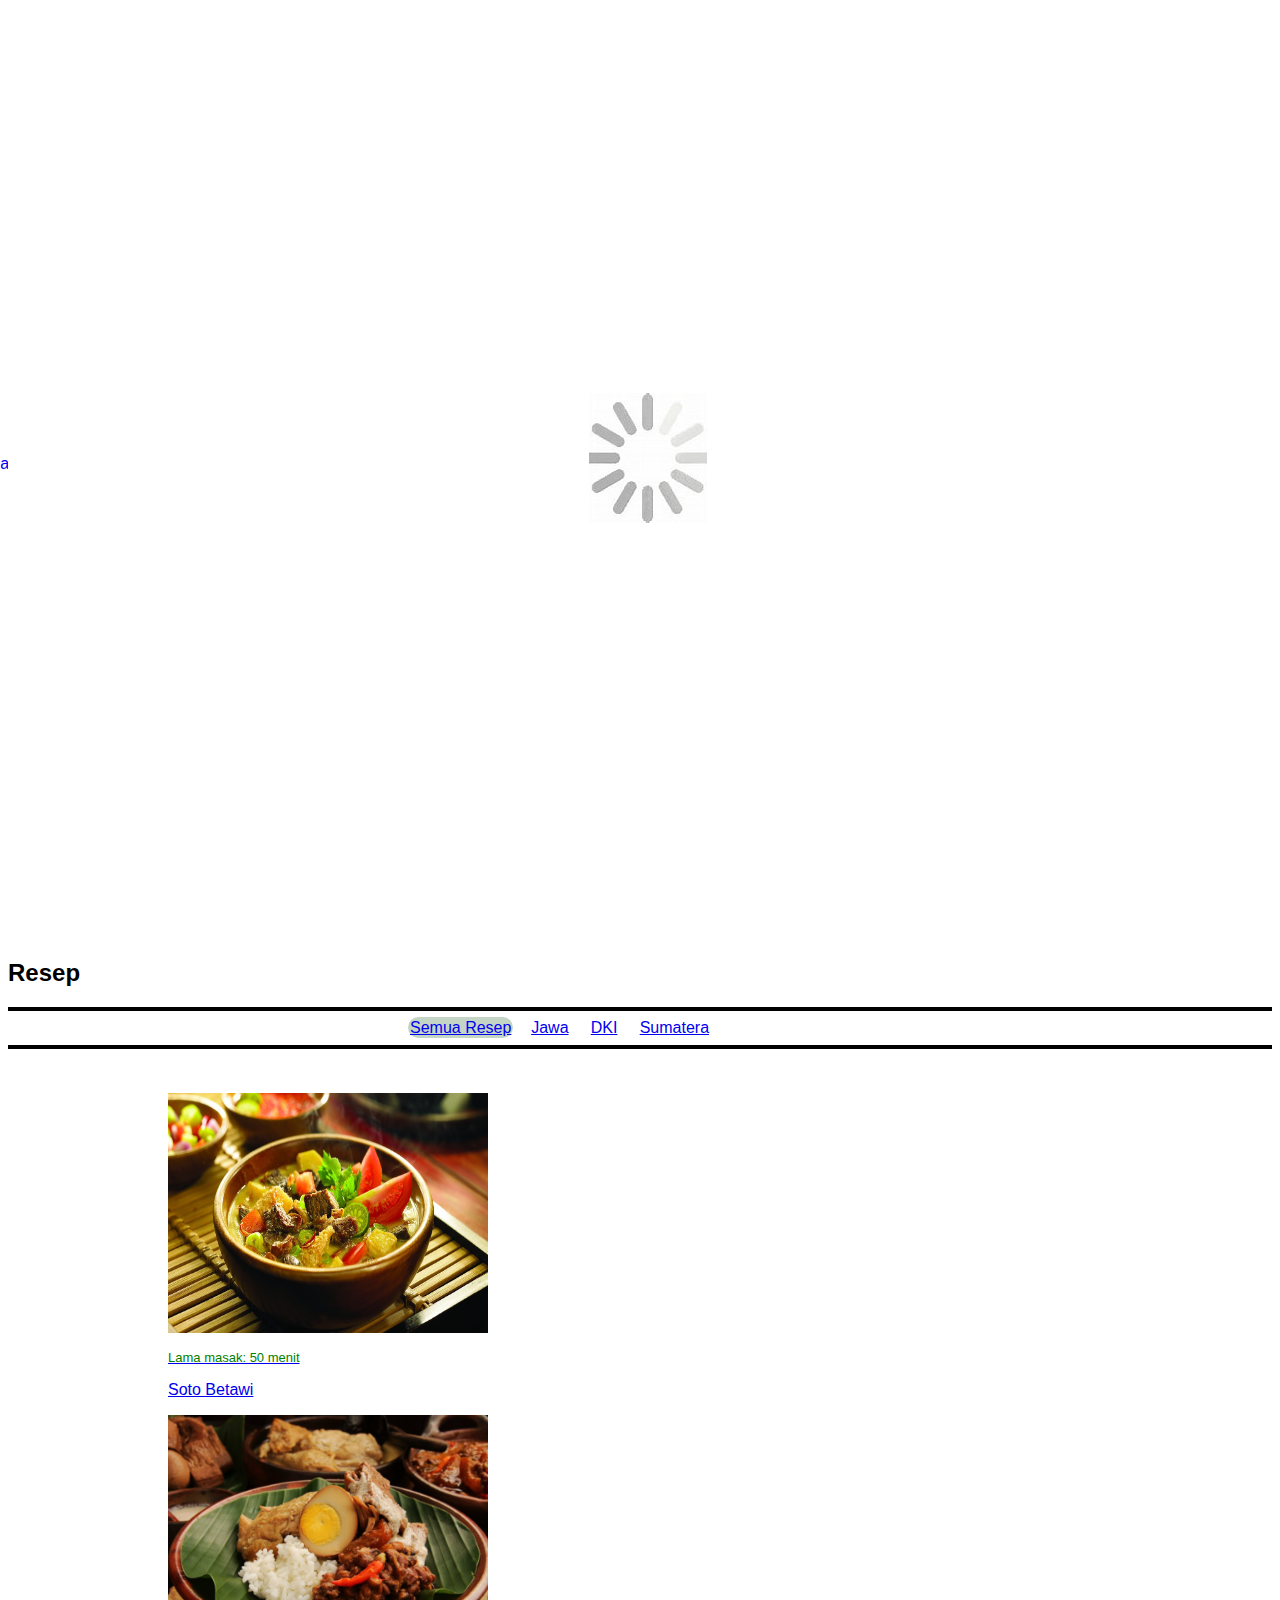
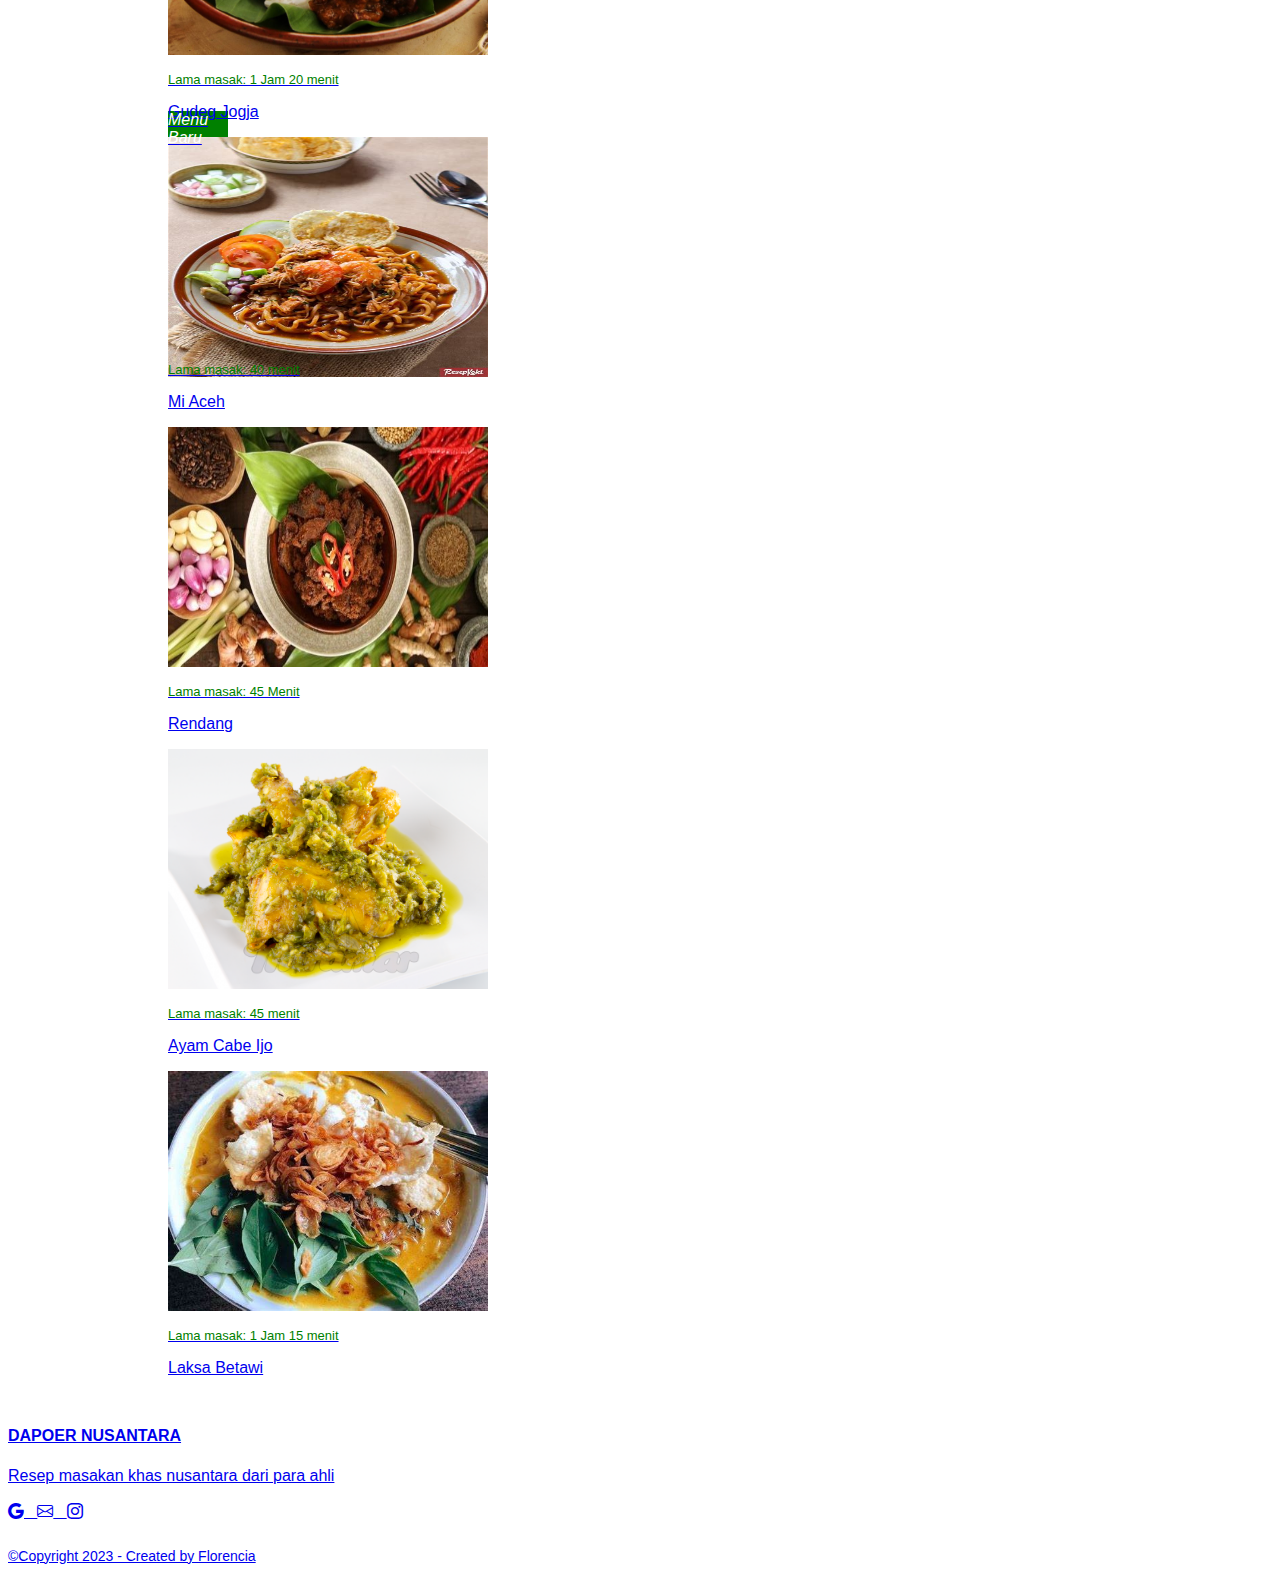
<file: resep.html>
<!DOCTYPE html>
<html lang="en">
<head>
    <meta charset="UTF-8">
    <meta http-equiv="X-UA-Compatible" content="IE=edge">
    <meta name="viewport" content="width=device-width, initial-scale=1.0">
    <title>DAPOER NUSANTARA</title>
    <link href="https://cdn.jsdelivr.net/npm/bootstrap@5.3.0-alpha3/dist/css/bootstrap.min.css" rel="stylesheet" integrity="sha384-KK94CHFLLe+nY2dmCWGMq91rCGa5gtU4mk92HdvYe+M/SXH301p5ILy+dN9+nJOZ" crossorigin="anonymous">
    <script src="https://cdn.jsdelivr.net/npm/bootstrap@5.3.0-alpha3/dist/js/bootstrap.bundle.min.js" integrity="sha384-ENjdO4Dr2bkBIFxQpeoTz1HIcje39Wm4jDKdf19U8gI4ddQ3GYNS7NTKfAdVQSZe" crossorigin="anonymous"></script>
    <link rel="stylesheet" href="https://cdn.jsdelivr.net/npm/bootstrap-icons@1.10.5/font/bootstrap-icons.css">
    <link rel="stylesheet" href="style.css">
</head>
<body>
    <div class="loader"></div>
    <div id="isi">    
    <nav class="navbar navbar-expand-lg bg-light fixed-top">
        <div class="container-fluid">
            <div class="collapse navbar-collapse" id="navbarNavAltMarkup">
                <div class="navbar-nav ms-5">
                    <input type="text" id="keyword" placeholder="Masakan"> &nbsp;
                        <button class="btn btn-outline-success" type="submit" style="width:130px">Cari Resep</button>
                      </form>
    </div>
</div>
            <a class="navbar-brand fw-bolder text-success fs-4" href="index.html">DAPOER NUSANTARA</a>
            <button class="navbar-toggler" type="button" data-bs-toggle="collapse" data-bs-target="#navbarNavAltMarkup" aria-controls="navbarNavAltMarkup" aria-expanded="false" aria-label="Toggle navigation">
                <span class="navbar-toggler-icon"></span>
            </button>
        </div>
    </nav>
    <ul class="nav nav-underline" style="margin-top: 5rem; margin-left: 5rem;">
        <li class="nav-item">
          <a class="nav-link text-dark" href="index.html">Beranda</a>
        </li>
        <li class="nav-item">
          <a class="nav-link active fw-bold" aria-current="page" href="#">Resep</a>
        </li>
        <li class="nav-item">
          <a class="nav-link text-dark" href="about.html">Tentang kami</a>
        </li>
      </ul>
    <br>
            <div class="jumbotron">
                <div class="row shadow">
                    <div class="row">
                    <div class="col text-center" style="background: rgb(129, 164, 129);">
                        <p style="font-weight:semi-bold; color: white; margin-top: 5rem;">PICK OF THE WEEK</p>
                        <h2 class="text-light">SOP IGA SAPI</h2><br>
                        <p style="width:60%;font-size: small; color: white;margin-left: 20%; text-align: center;">Masakan berkuah yang memiliki banyak manfaat bagi tubuh serta menjadi favorit semua umur! Mudah dibuat namun penuh dengan cita rasa khas Nusantara.</p>
                        <a class="btn text-light mt-3" style="margin-left: -30px;" id="view" type="submit" href="jawa.html">Lihat Resep ></a>
                    </div>
                    <div class="col">
                        <img src="sop iga.jpg" style="width: 40rem;">
                    </div>
                    </div>
                </div><br><br>
                <h2 class="my-5 text-center fst-italic">Resep</h2>
                <hr style="border:2px solid black;">
                <nav class="navbar navbar-expand-lg bg-transparent">
                    <div class="container-fluid text-center">
                        <div class="collapse navbar-collapse" id="navbarNavAltMarkup">
                            <div class="navbar-nav ms-5 text-center">
                                <a id="active1" class="nav-link fw-bold" aria-current="page" href="#" id="active1" style="margin-left: 25rem;">Semua Resep</a> &nbsp;&nbsp;
                        <a class="nav-link text-dark" href="jawa.html">Jawa</a> &nbsp;&nbsp;&nbsp;
                        <a class="nav-link text-dark" href="dki.html">DKI</a> &nbsp;&nbsp;&nbsp;
                        <a class="nav-link text-dark" href="sumatra.html">Sumatera</a> 
                </div>
                </div>
                </div>
                </nav>
                <hr style="border:2px solid black;">
                  <br><br>
                <div id="resep">
                <div class="row ms-3 mb-5">
                    <a class="col text-center text-decoration-none" href="dki.html">
                        <div class="card" style="width: 20rem;" href="dki.html">
                            <img class="card-img-top" src="soto betawi.jpg">
                            <div class="card-body">
                              <p class="card-text " style="color: green; font-size: small;"> Lama masak: 50 menit</p>
                              <p class="card-text fw-bold fs-4">Soto Betawi</p>
                            </div>
                            </div>
                          </a>
                    
                    <a class="col text-center text-decoration-none" href="jawa.html">
                        <div class="card" style="width: 20rem;">
                            <img class="card-img-top" src="gudeg.jpg">
                            <div class="card-body">
                              <p class="card-text " style="color: green; font-size: small;"> Lama masak: 1 Jam 20 menit</p>
                              <p class="card-text fw-bold fs-4">Gudeg Jogja</p>
                            </div>
                          </div>
                        </a>
                    <a class="col text-center text-decoration-none" href="sumatra.html">
                        <div class="card" style="width: 20rem;">
                            <img class="card-img-top" src="mi aceh.jpg">
                            <div id="tag">Menu Baru</div>
                            <div class="card-body">
                              <p class="card-text" style="color: green; font-size: small; margin-top: 215px;"> Lama masak: 40 menit</p>
                              <p class="card-text fw-bold fs-4">Mi Aceh</p>
                            </div>
                          </div>
                        </a>
                </div>
                <div class="row ms-3 mb-5">
                    <a class="col text-center text-decoration-none" href="sumatra.html">
                        <div class="card" style="width: 20rem;">
                            <img class="card-img-top" src="rendang.jpeg">
                            <div class="card-body">
                              <p class="card-text " style="color: green; font-size: small;"> Lama masak: 45 Menit</p>
                              <p class="card-text fw-bold fs-4">Rendang</p>
                            </div>
                          </div>
                        </a>
                    <a class="col text-center text-decoration-none" href="jawa.html">
                        <div class="card" style="width: 20rem;">
                            <img class="card-img-top" src="ayam cabe ijo.png" alt="Card image cap">
                            <div class="card-body">
                              <p class="card-text " style="color: green; font-size: small;"> Lama masak: 45 menit</p>
                              <p class="card-text fw-bold fs-4">Ayam Cabe Ijo</p>
                            </div>
                          </div>
                        </a>
                    <a class="col text-center text-decoration-none" href="dki.html">
                        <div class="card" style="width: 20rem">
                            <img class="card-img-top" src="laksa.jpg">
                            <div class="card-body">
                              <p class="card-text " style="color: green; font-size: small;"> Lama masak: 1 Jam 15 menit</p>
                              <p class="card-text fw-bold fs-4">Laksa Betawi</p>
                            </div>
                          </div>
                    </div>
                </div>
                </div>
                <div class="jumbotron bg-dark text-light text-center mt-5 p-3" style="width: 100%; margin-top: 30px;">
                    <h4>DAPOER NUSANTARA</h4>
                    Resep masakan khas nusantara dari para ahli
                    <br><br>
                    <i class="bi bi-google"></i> &nbsp;
                    <i class="bi bi-envelope"></i> &nbsp;
                    <i class="bi bi-instagram"></i>
                    <hr size="5" color="white" width="70%" style="margin-left: 15%;">
                    <p style="font-size: 14px;">&copy;Copyright 2023 - Created by Florencia</p> 
                </div>
            </div>

            <script>
                var loader = document.querySelector(".loader");
                window.addEventListener("load", jeda);
                function jeda(){
                    loader.classList.add("disappear");
                }
                const cari = document.getElementById("search");
                const kata = document.getElementsByName("keyword");
                const Menu = ["sop iga sapi", "sop iga", "gudeg", "ayam cabe ijo", "ayam", "ayam cabai ijo", "rendang", "semur jengkol", "jengkol", "semur", "soto betawi", "soto", "laksa", "mi", "mi aceh", "dendeng balado", "dendeng", "balado"]; 
                cari.addEventListener('click', event=> {
                  search();
                });
                cari.addEventListener('keyup', event => {
                  if(event.keyCode === 13){
                    search();
                  }
                })
                function search(){
                  const cariData = kata.values.toLowerCase();
                  const data = Menu.slice(0);
                  for(let i = 0; i < Menu.length; i++){
                      if(data[i].toLowerCase().includes(cariData)){
                          window.open(url("#"))
                      }


                }
                if(cari!= ""){
                    }
                }
            </script>
</body>
</html>
</file>
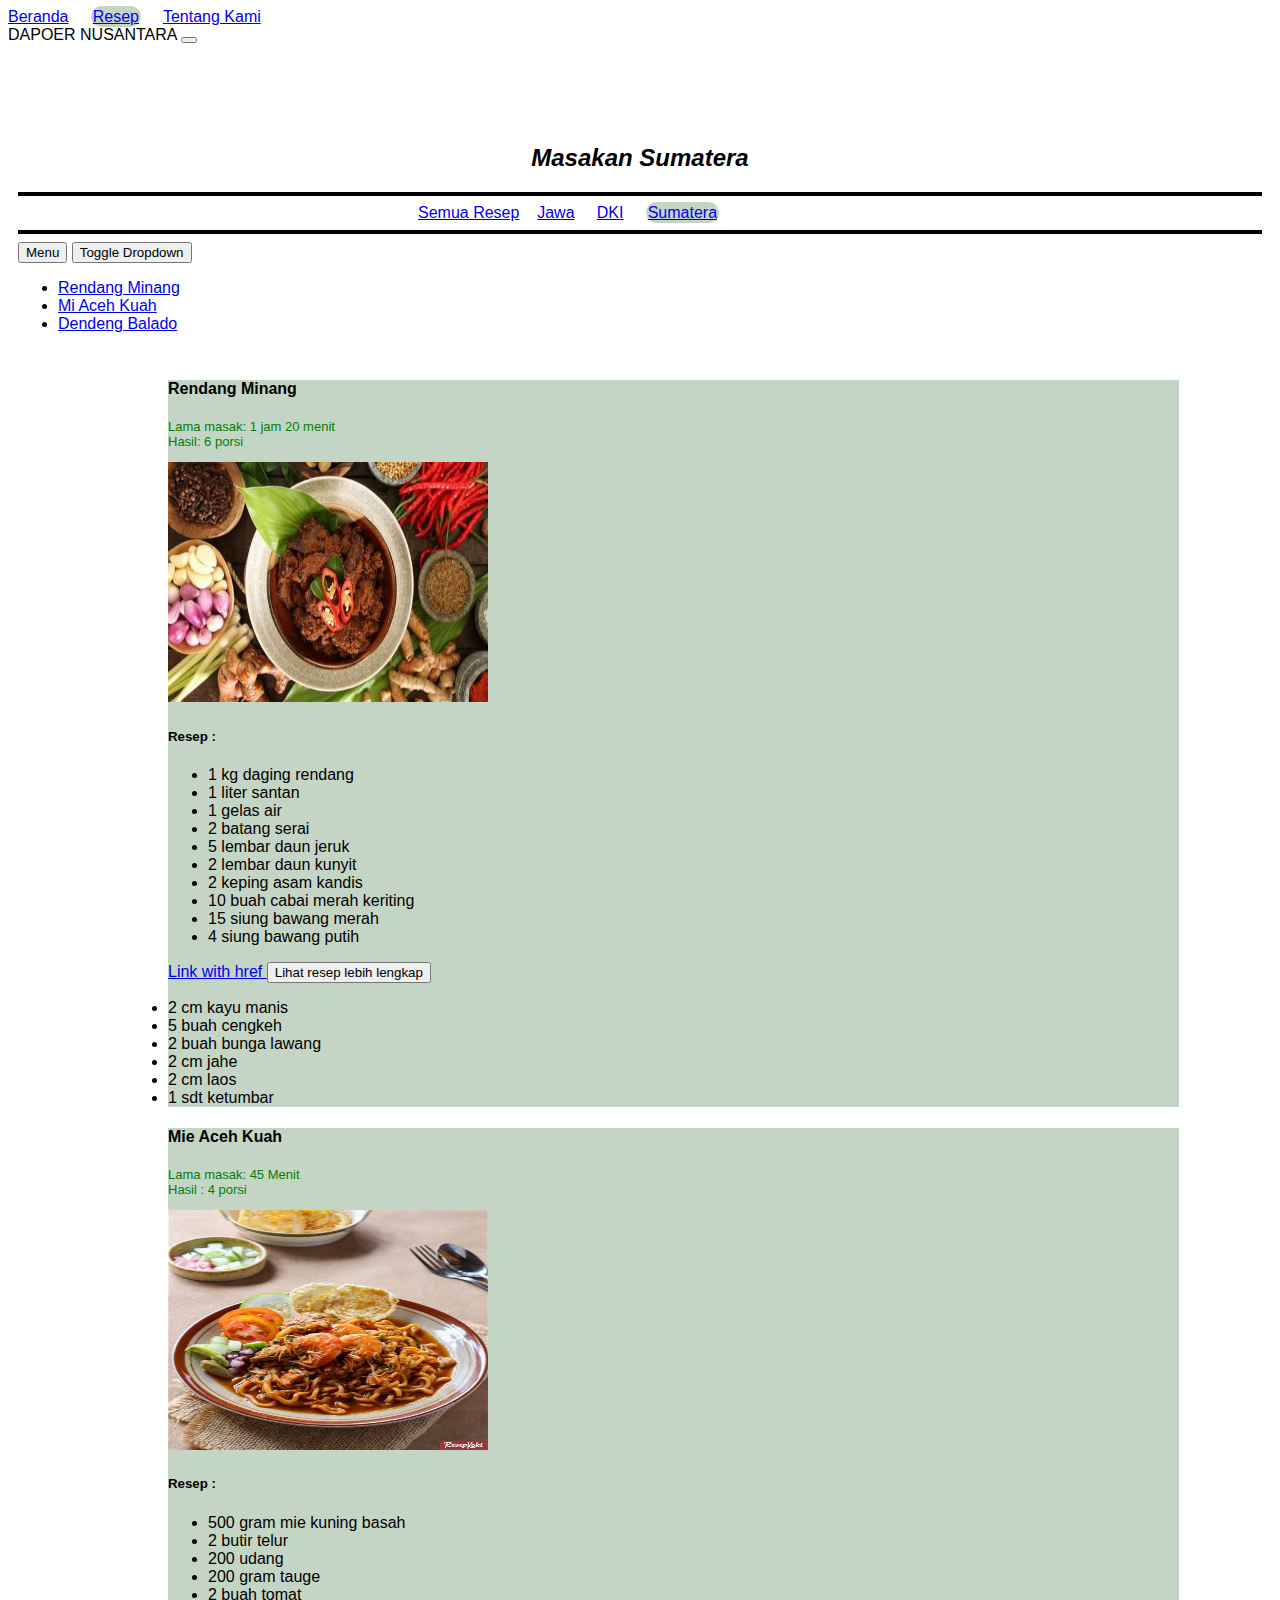
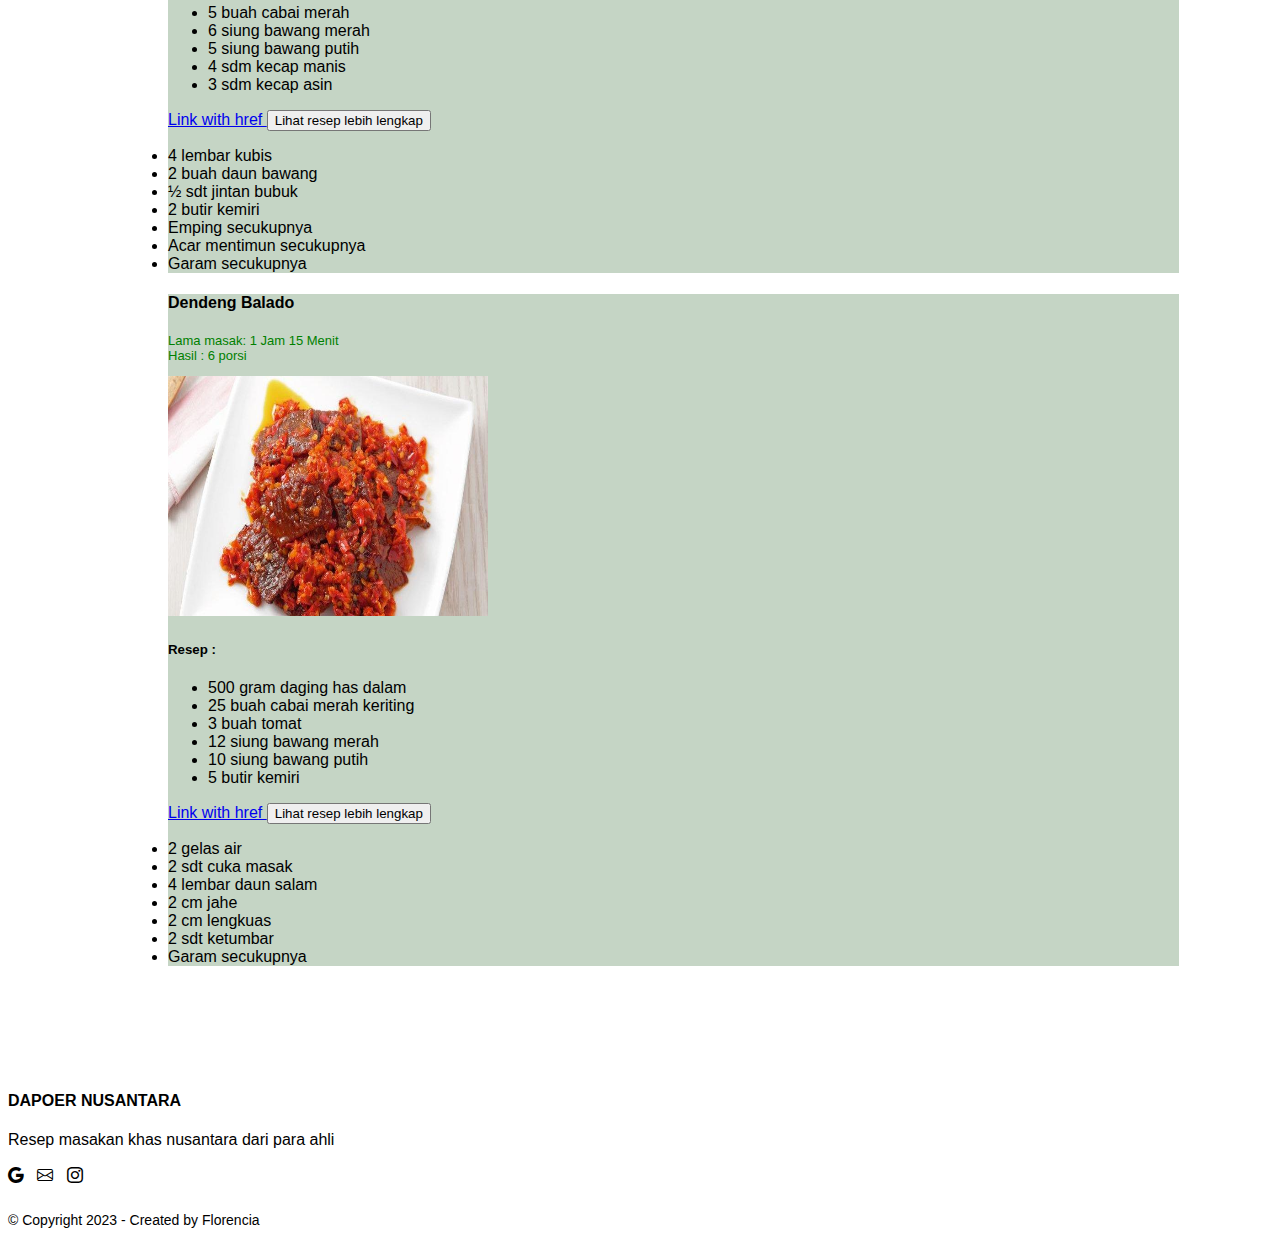
<file: sumatra.html>
<!DOCTYPE html>
<html lang="en">
<head>
    <meta charset="UTF-8">
    <meta http-equiv="X-UA-Compatible" content="IE=edge">
    <meta name="viewport" content="width=device-width, initial-scale=1.0">
    <title>DAPOER NUSANTARA</title>
    <link href="https://cdn.jsdelivr.net/npm/bootstrap@5.3.0-alpha3/dist/css/bootstrap.min.css" rel="stylesheet" integrity="sha384-KK94CHFLLe+nY2dmCWGMq91rCGa5gtU4mk92HdvYe+M/SXH301p5ILy+dN9+nJOZ" crossorigin="anonymous">
    <script src="https://cdn.jsdelivr.net/npm/bootstrap@5.3.0-alpha3/dist/js/bootstrap.bundle.min.js" integrity="sha384-ENjdO4Dr2bkBIFxQpeoTz1HIcje39Wm4jDKdf19U8gI4ddQ3GYNS7NTKfAdVQSZe" crossorigin="anonymous"></script>
    <link rel="stylesheet" href="https://cdn.jsdelivr.net/npm/bootstrap-icons@1.10.5/font/bootstrap-icons.css">
    <link rel="stylesheet" href="style.css">
</head>
<body>
    <nav class="navbar navbar-expand-lg bg-light fixed-top">
        <div class="container-fluid">
            <div class="collapse navbar-collapse" id="navbarNavAltMarkup">
                <div class="navbar-nav ms-5">
                    <a class="nav-link mx-auto text-dark" aria-current="page" href="index.html">Beranda</a> &nbsp;&nbsp;&nbsp;
            <a class="nav-link active fw-bold text-dark" href="resep.html" id="active">Resep</a> &nbsp;&nbsp;&nbsp;
            <a class="nav-link text-dark" href="about.html">Tentang Kami</a>
    </div>
</div>
            <a class="navbar-brand fw-bolder text-success fs-4">DAPOER NUSANTARA</a>
            <button class="navbar-toggler" type="button" data-bs-toggle="collapse" data-bs-target="#navbarNavAltMarkup" aria-controls="navbarNavAltMarkup" aria-expanded="false" aria-label="Toggle navigation">
                <span class="navbar-toggler-icon"></span>
            </button>
        </div>
    </nav>
    <div class="jumbotron" style="margin-top: 70px; padding: 10px;">
        <h2 style="text-align: center; font-style: italic;">Masakan Sumatera</h2>
        <hr style="border:2px solid black;">
        <nav class="navbar navbar-expand-lg bg-transparent">
            <div class="container-fluid text-center">
                <div class="collapse navbar-collapse" id="navbarNavAltMarkup">
                    <div class="navbar-nav ms-5 text-center">
                        <a class="nav-link text-dark" aria-current="page" href="resep.html" style="margin-left: 25rem;">Semua Resep</a> &nbsp;&nbsp;
                <a class="nav-link text-dark" href="jawa.html">Jawa</a> &nbsp;&nbsp;&nbsp;
                <a class="nav-link text-dark" href="dki.html">DKI</a> &nbsp;&nbsp;&nbsp;
                <a class="nav-link fw-bold" id="active" href="#">Sumatera</a> 
                    </div>
                </div>
            </div>
        </nav>
        <hr style="border:2px solid black;">
        
    <div class="btn-group">
        <button type="button" class="btn btn-secondary">Menu</button>
        <button type="button" class="btn btn-secondary dropdown-toggle dropdown-toggle-split" data-bs-toggle="dropdown" aria-expanded="false">
        <span class="visually-hidden">Toggle Dropdown</span>
    </button>
    <ul class="dropdown-menu">
      <li><a class="dropdown-item" href="#satu">Rendang Minang</a></li>
      <li><a class="dropdown-item" href="#dua">Mi Aceh Kuah</a></li>
      <li><a class="dropdown-item" href="#tiga">Dendeng Balado</a></li>
    </ul>
  </div>
    </div>
        <div id="resep">
            <div class="row ms mb-5" id="satu">
                <div class="col text-center">
                    <div class="card p-3" style="background:rgb(197, 213, 197)">
                        <h4>Rendang Minang</h4>
                        <p class="card-text " style="color: green; font-size: small;"> Lama masak: 1 jam 20 menit <br> Hasil: 6 porsi</p>
                        <div class="row">
                        <div class="col">
                        <img class="card-img" src="rendang.jpeg">
                        </div>
                        <div class="col" style="text-align: left;">
                        <h5>Resep : </h5>
                        <ul>
                            <li>1 kg daging rendang</li>
                            <li>1 liter santan</li>
                            <li>1 gelas air</li>
                            <li>2 batang serai</li>
                            <li>5 lembar daun jeruk</li>
                            <li>2 lembar daun kunyit</li>
                            <li>2 keping asam kandis</li>
                            <li>10 buah cabai merah keriting</li>
                            <li>15 siung bawang merah</li>
                            <li>4 siung bawang putih</li>
                        </ul>
                            <p>
                                <a class="btn btn-primary visually-hidden" data-bs-toggle="collapse" href="#collapseExample" role="button" aria-expanded="false" aria-controls="collapseExample">
                                  Link with href
                                </a>
                                <button class="btn btn-primary" type="button" data-bs-toggle="collapse" data-bs-target="#collapseExample" aria-expanded="false" aria-controls="collapseExample">
                                  Lihat resep lebih lengkap
                                </button>
                              </p>
                              <div class="collapse" style="background:rgb(197, 213, 197); text-align: left;" id="collapseExample">
                                <li>2 cm kayu manis</li>
                                <li>5 buah cengkeh</li>
                                <li>2 buah bunga lawang</li>
                                <li>2 cm jahe</li>
                                <li>2 cm laos</li>
                                <li>1 sdt ketumbar</li>
                                </div>
                              </div>
                        </div>
                        </div>
                        </div>
                      </div>
                <div class="row ms mb-5" id="dua">
                    <div class="col text-center">
                    <div class="card p-3" style="background:rgb(197, 213, 197)">
                        <h4>Mie Aceh Kuah</h4>
                        <p class="card-text " style="color: green; font-size: small;"> Lama masak: 45 Menit <br> Hasil : 4 porsi</p>
                        <div class="row">
                        <div class="col">
                        <img class="card-img" src="mi aceh.jpg">
                        </div>
                        <div class="col" style="text-align: left;">
                            <h5>Resep : </h5>
                            <ul>
                                <li>500 gram mie kuning basah</li>
                            <li>2 butir telur</li>
                            <li>200 udang</li>
                            <li>200 gram tauge</li>
                            <li>2 buah tomat</li>
                            <li>5 buah cabai merah</li>
                            <li>6 siung bawang merah</li>
                            <li>5 siung bawang putih</li>
                            <li>4 sdm kecap manis</li>
                            <li>3 sdm kecap asin</li>
                        </ul>
                            <p>
                                <a class="btn btn-primary visually-hidden" data-bs-toggle="collapse" href="#collapseExample" role="button" aria-expanded="false" aria-controls="collapseExample">
                                  Link with href
                                </a>
                                <button class="btn btn-primary" type="button" data-bs-toggle="collapse" data-bs-target="#collapseExample" aria-expanded="false" aria-controls="collapseExample">
                                  Lihat resep lebih lengkap
                                </button>
                              </p>
                              <div class="collapse" style="background:rgb(197, 213, 197); text-align: left;" id="collapseExample">
                                <li>4 lembar kubis</li>
                                <li>2 buah daun bawang</li>
                                <li>½ sdt jintan bubuk</li>
                                <li>2 butir kemiri</li>
                                <li>Emping secukupnya</li>
                                <li>Acar mentimun secukupnya</li>
                                <li>Garam secukupnya</li>
                                </div>
                              </div>
                        </div>
                    </div>
                    </div>
                    </div>
                <div class="row ms mb-5" id="tiga">
                    <div class="col text-center">
                    <div class="card p-3" style="background:rgb(197, 213, 197)">
                        <h4>Dendeng Balado</h4>
                        <p class="card-text " style="color: green; font-size: small;"> Lama masak: 1 Jam 15 Menit <br> Hasil : 6 porsi</p>
                        <div class="row">
                        <div class="col">
                        <img class="card-img" src="dendeng balado.jpg">
                        </div>
                        <div class="col" style="text-align: left;">
                            <h5>Resep : </h5>
                            <ul>
                                <li>500 gram daging has dalam</li>
                            <li>25 buah cabai merah keriting</li>
                            <li>3 buah tomat</li>
                            <li>12 siung bawang merah</li>
                            <li>10 siung bawang putih</li>
                            <li>5 butir kemiri</li>
                        </ul>
                            <p>
                                <a class="btn btn-primary visually-hidden" data-bs-toggle="collapse" href="#collapseExample" role="button" aria-expanded="false" aria-controls="collapseExample">
                                  Link with href
                                </a>
                                <button class="btn btn-primary" type="button" data-bs-toggle="collapse" data-bs-target="#collapseExample" aria-expanded="false" aria-controls="collapseExample">
                                  Lihat resep lebih lengkap
                                </button>
                              </p>
                              <div class="collapse" style="background:rgb(197, 213, 197); text-align: left;" id="collapseExample">
                                <li>2 gelas air</li>
                                <li>2 sdt cuka masak</li>
                                <li>4 lembar daun salam</li>
                                <li>2 cm jahe</li>
                                <li>2 cm lengkuas</li>
                                <li>2 sdt ketumbar</li>
                                <li>Garam secukupnya</li>
                                </div>
                              </div>
                        </div>
                    </div>
                    </div>
                    </div>
    </div>  
    <br><br><br>
    <div class="jumbotron bg-dark text-light text-center mt-5 p-3" style="width: 100%;">
        <h4>DAPOER NUSANTARA</h4>
        Resep masakan khas nusantara dari para ahli
        <br><br>
        <i class="bi bi-google"></i> &nbsp;
        <i class="bi bi-envelope"></i> &nbsp;
        <i class="bi bi-instagram"></i>
        <hr size="5" color="white" width="70%" style="margin-left: 15%;">
        <p style="font-size: 14px;">&copy; Copyright 2023 - Created by Florencia</p> 
    </div> 
</body>
</html>
</file>
<file: style.css>
body{
    font-family: 'Lucida Sans', 'Lucida Sans Regular', 'Lucida Grande', 'Lucida Sans Unicode', Geneva, Verdana, sans-serif;
    
}
.loader{
    background: white url(load.jpg) no-repeat center;
    position: fixed;
    display: flex;
    height: 100vh;
    width: 100%;
    z-index: 100;
}
.disappear{
    animation: jeda 2s forwards;
}
@keyframes jeda{
    100%{
        opacity: 0;
        visibility: hidden;
    }
}
.container{
    display: flex;
    width: 420px;
    margin-top: 10%;
    flex-direction: column;
    align-items: center;
    justify-content: center;
}
.circular-progress{
    position: relative;
    width: 250px;
    height: 250px;
    border-radius: 50%;
    background:conic-gradient(rgb(197, 213, 197) 3.6deg, #ededed 0deg);
    display: flex;
    align-items: center;
    justify-content: center;
}
.circular-progress::before{
    content: "";
    position: absolute;
    height: 210px;
    width: 210px;
    border-radius: 50%;
    background-color: white;
}
.progress-value{
    position: relative;
    font-size: 50px;
    font-weight: 600;
    color: green;
}
#active{
    text-align: center;
    padding: 2px;
    margin-top: 8px;
    width: 7rem;
    height: 2rem;
    background: rgb(197, 213, 197);
    border-radius: 2rem;

}
#active1{
    text-align: center;
    padding: 2px;
    margin-top: 8px;
    width: 10rem;
    height: 2rem;
    background: rgb(197, 213, 197);
    border-radius: 2rem;
}
#actives{
    text-align: center;
    padding: 2px;
    margin-top: 8px;
    width: 10rem;
    height: 2rem;
    background: rgb(197, 213, 197);
    border-radius: 2rem;
}
img:hover{
    transform: scale(1.1);
}
#crs{
    height: 50rem;
    background: rgb(129, 164, 129);
    color: white;
    text-align: center;
    justify-content: center;
    padding: 30px;

}
#view{
    text-decoration: none; 
    border: 1px solid white; 
    margin-left: 50px;
}
#view1:hover{
    background-color: white;
    border: none;
}
#view:hover{
    background: lightgray;
    color: black;
}
#main{
    margin-left: 80px;
    padding-top: 150px;
    width: 400px;
}
#j1 img{
    width: 600px;
    margin-top: 90px;
    border-radius: 30%;
}
#kategori img{
    width: 20em;
    height: 15em;
}
#resep{
    width: 80%;
    margin-left: 10em;
    margin-bottom: 50px;
    justify-content: center;
}
#resep img{
    width: 20rem;
    height: 15rem;
}
#tag{
    width: 60px;
    background: green;
    color: white;
    margin-top: -270px;
    font-style: italic;
}
#nama{
    font-weight: bold;
    font-size: large;
    color: green;
}
#com{
    /* display: inline; */
    display: flex;
    width:max-content + 30px;
    height: max-content + 10px;
    border: 1px solid green;
    background: white;
    border-radius: 10px;
    padding: 10px;
}
#emt{
    position: relative;
    padding: 10px;
}
#area1{
    display: flex;
    width: 700px;
    float: left;
    padding: 10px;
}
#msg{
    display: flex;
    border: 1px solid black;
    color: black;
}
</file>
